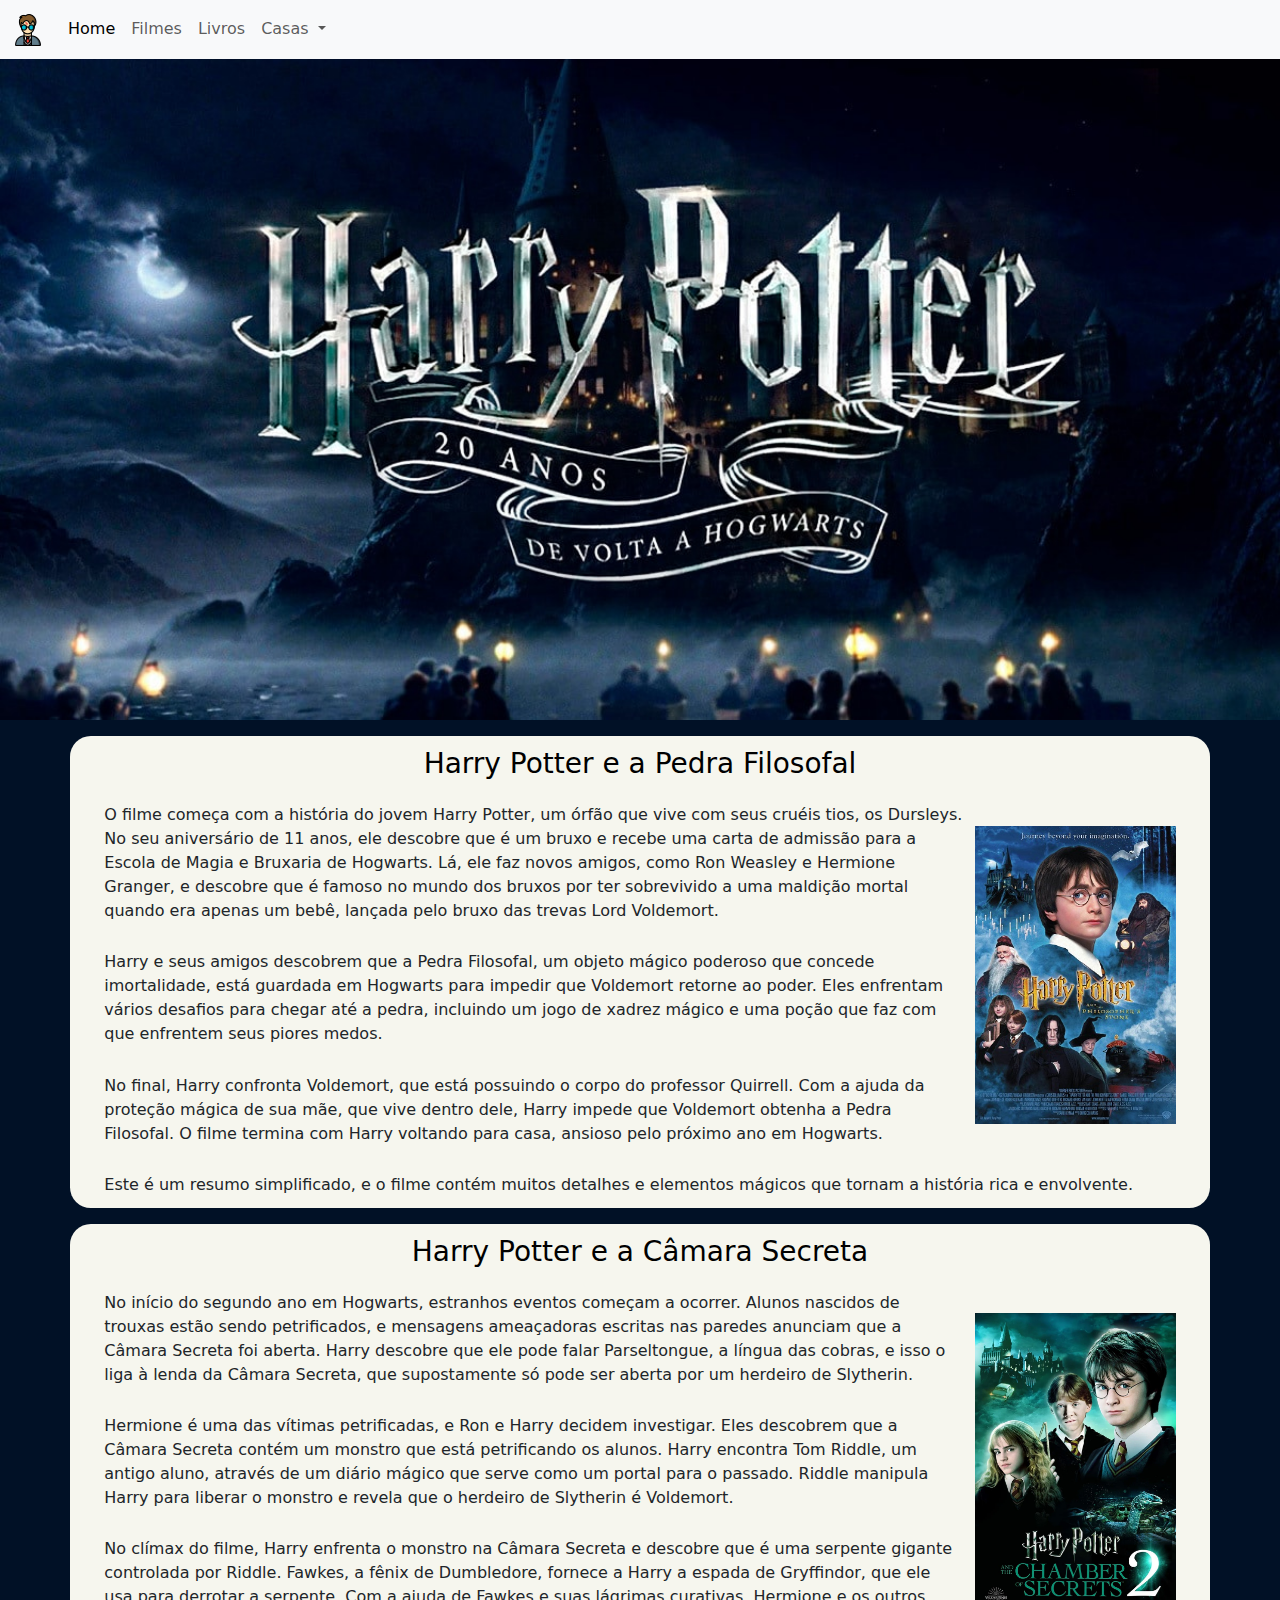
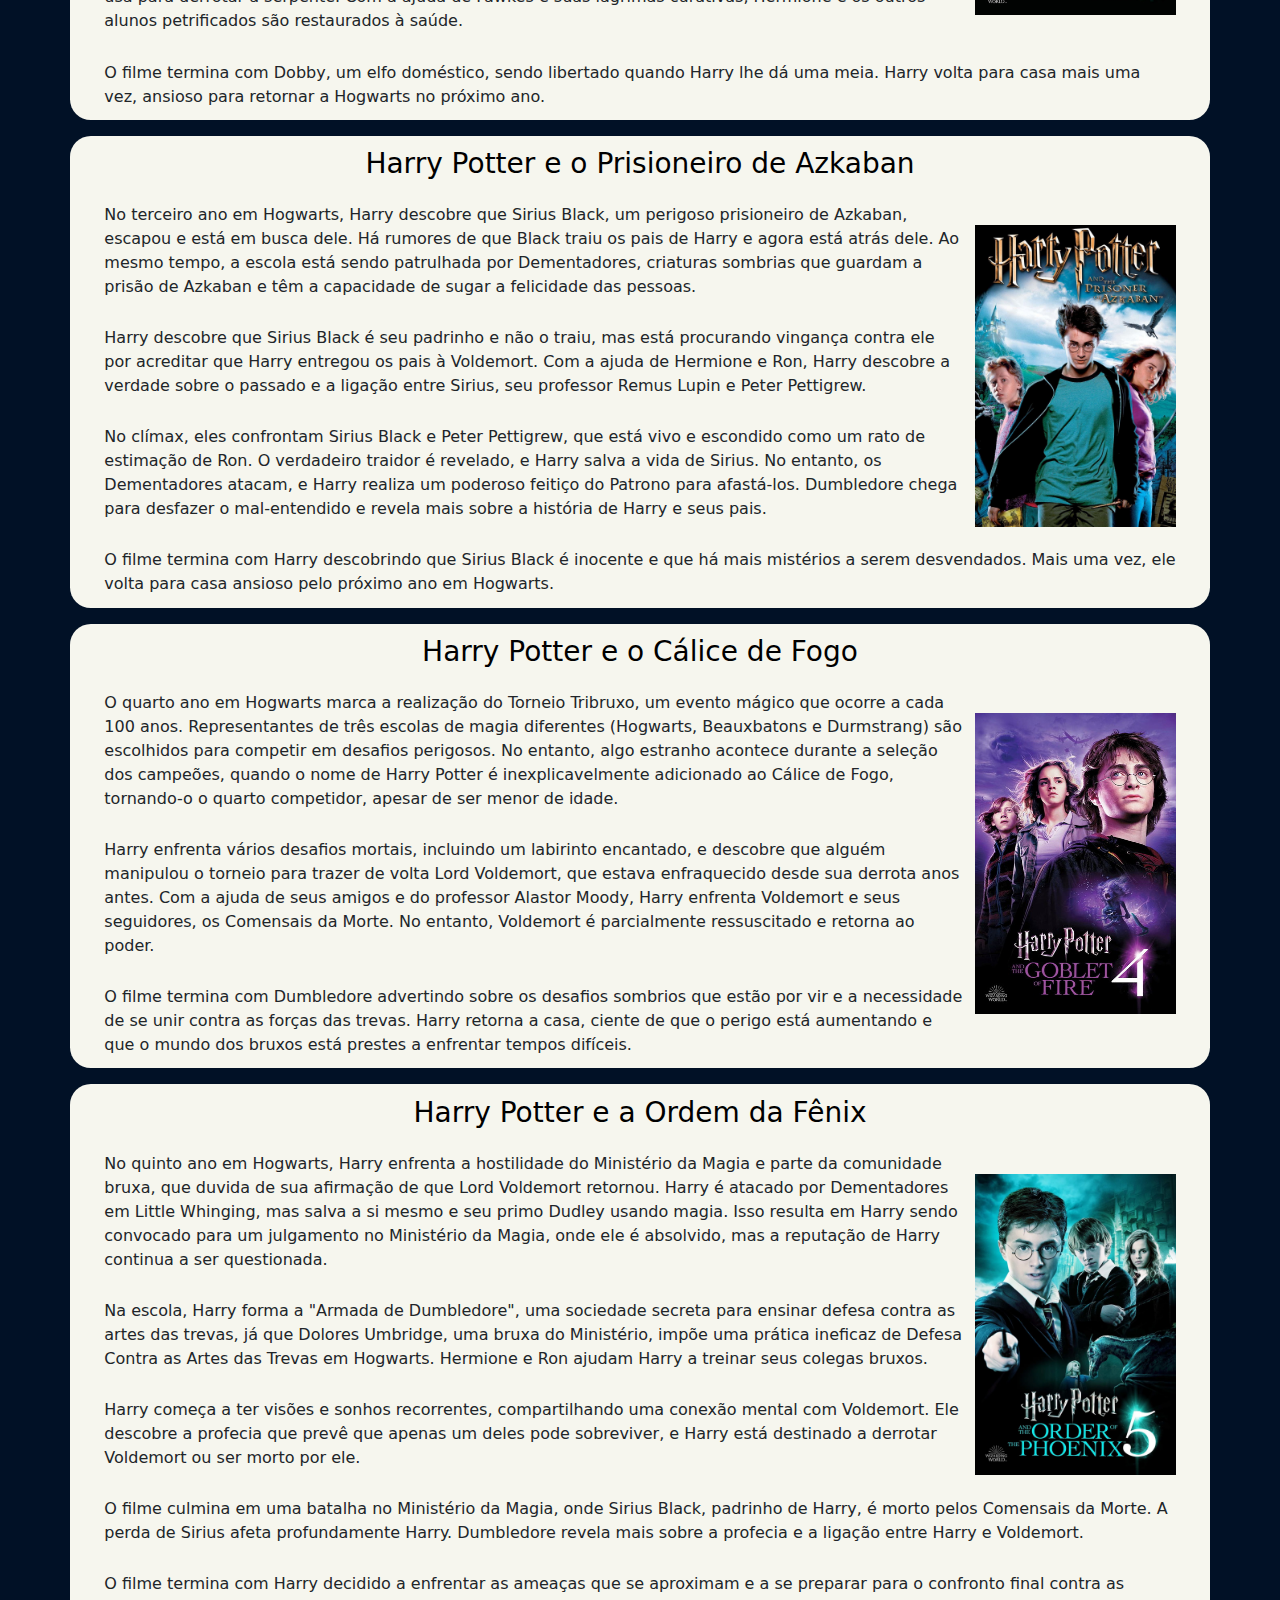
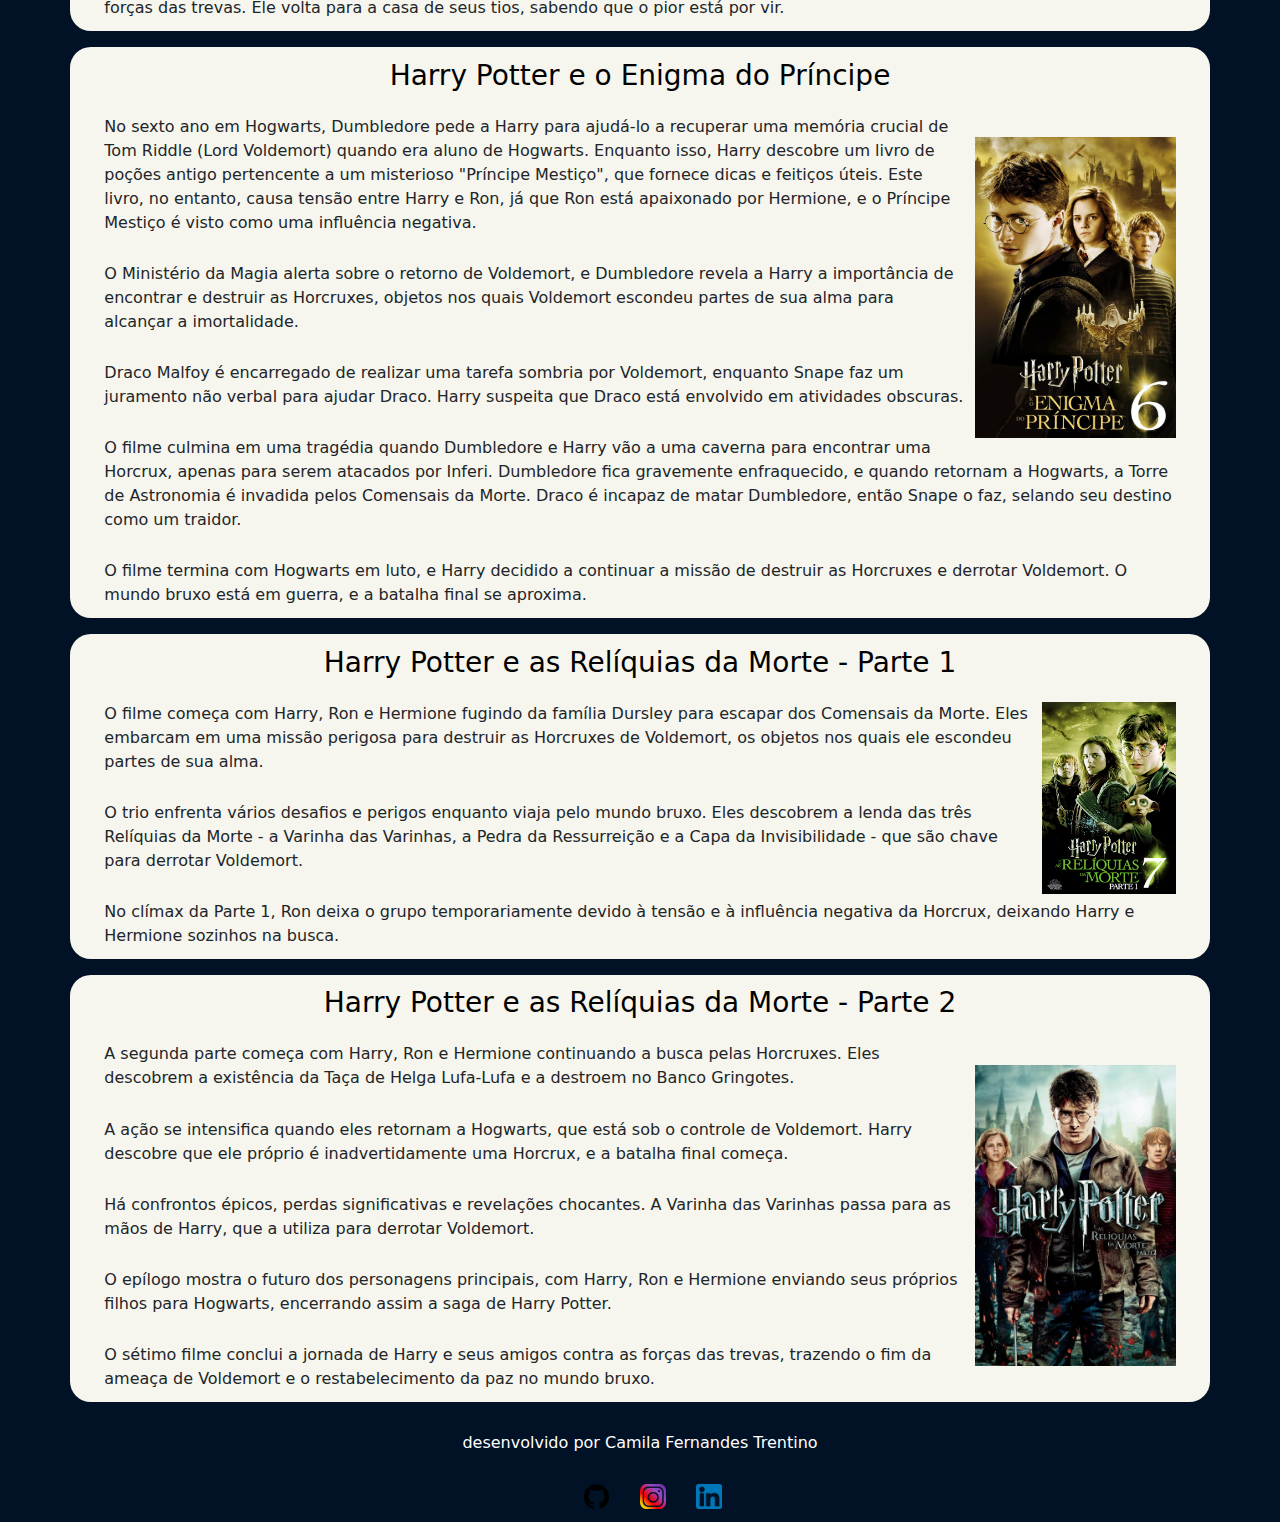
<file: index.html>
<!doctype html>
<html lang="pt-br">
  <head>
    <meta charset="utf-8">
    <meta name="viewport" content="width=device-width, initial-scale=1">
    <link rel="stylesheet" href="css\bootstrap.css">
    <link rel="stylesheet" href="css\bootstrap-grid.css">
    <link rel="stylesheet" href="css\estilo.css">
    <link rel="shortcut icon" href="img/harry-potter (3).png" type="image/x-icon">
    <title>Harry Potter</title>
    
  </head>
  <body>
    <header class="menu">
        <nav class="navbar navbar-expand-lg bg-body-tertiary">
            <div class="container-fluid">
              <a class="navbar-brand" href="#"><img src="img/harry-potter (3).png" alt=""></a>
              <button class="navbar-toggler" type="button" data-bs-toggle="collapse" data-bs-target="#navbarSupportedContent" aria-controls="navbarSupportedContent" aria-expanded="false" aria-label="Toggle navigation">
                <span class="navbar-toggler-icon"></span>
              </button>
              <div class="collapse navbar-collapse" id="navbarSupportedContent">
                <ul class="navbar-nav me-auto mb-2 mb-lg-0">
                  <li class="nav-item">
                    <a class="nav-link active" aria-current="page" href="index.html">Home</a>
                  </li>
                  <li class="nav-item">
                    <a class="nav-link" href="index.html#filmes">Filmes</a>
                  </li>
                  <li class="nav-item">
                    <a class="nav-link" href="livros.html#livros">Livros</a>
                  </li>
                  <li class="nav-item dropdown">
                    <a class="nav-link dropdown-toggle" href="#" role="button" data-bs-toggle="dropdown" aria-expanded="false">
                      Casas
                    </a>
                    <ul class="dropdown-menu">
        
                          <li><a class="dropdown-item" href="grifinória.html">Grifinória</a></li>
                          <li><a class="dropdown-item" href="sonserina.html"> Sonserina</a></li>
                          <li><a class="dropdown-item" href="lufalufa.html">Lufa-Lufa</a></li>
                          <li><a class="dropdown-item" href="corvinal.html">Corvinal</a></li>
          
                    </ul>
                  </li>
                
                </ul>
                
              </div>
            </div>
        </nav>
    </header>
    <figure>
        <img class="banner" src="img/banner.jpg" alt="">
    </figure>

    <main class="container" id="filmes">
      <section>
        <h3>Harry Potter e a Pedra Filosofal</h3>

        <img class="poster" src="img/hp1.jpg" alt="">
        <p class="hpe">O filme começa com a história do jovem Harry Potter, um órfão que vive com seus cruéis tios, os Dursleys. No seu aniversário de 11 anos, ele descobre que é um bruxo e recebe uma carta de admissão para a Escola de Magia e Bruxaria de Hogwarts. Lá, ele faz novos amigos, como Ron Weasley e Hermione Granger, e descobre que é famoso no mundo dos bruxos por ter sobrevivido a uma maldição mortal quando era apenas um bebê, lançada pelo bruxo das trevas Lord Voldemort.</p>

        <p class="hpe">Harry e seus amigos descobrem que a Pedra Filosofal, um objeto mágico poderoso que concede imortalidade, está guardada em Hogwarts para impedir que Voldemort retorne ao poder. Eles enfrentam vários desafios para chegar até a pedra, incluindo um jogo de xadrez mágico e uma poção que faz com que enfrentem seus piores medos.</p>
        
        <p class="hpe">No final, Harry confronta Voldemort, que está possuindo o corpo do professor Quirrell. Com a ajuda da proteção mágica de sua mãe, que vive dentro dele, Harry impede que Voldemort obtenha a Pedra Filosofal. O filme termina com Harry voltando para casa, ansioso pelo próximo ano em Hogwarts.</p>
        
        <p>Este é um resumo simplificado, e o filme contém muitos detalhes e elementos mágicos que tornam a história rica e envolvente.</p>

      </section>
    </main>
    <main class="container">
      <section>
        <h3>Harry Potter e a Câmara Secreta</h3>

        <img class="poster" src="img/hp2.webp" alt="">
        <p class="hpe">No início do segundo ano em Hogwarts, estranhos eventos começam a ocorrer. Alunos nascidos de trouxas estão sendo petrificados, e mensagens ameaçadoras escritas nas paredes anunciam que a Câmara Secreta foi aberta. Harry descobre que ele pode falar Parseltongue, a língua das cobras, e isso o liga à lenda da Câmara Secreta, que supostamente só pode ser aberta por um herdeiro de Slytherin.</p>

        <p class="hpe">Hermione é uma das vítimas petrificadas, e Ron e Harry decidem investigar. Eles descobrem que a Câmara Secreta contém um monstro que está petrificando os alunos. Harry encontra Tom Riddle, um antigo aluno, através de um diário mágico que serve como um portal para o passado. Riddle manipula Harry para liberar o monstro e revela que o herdeiro de Slytherin é Voldemort.</p>
          
        <p class="hpe"> No clímax do filme, Harry enfrenta o monstro na Câmara Secreta e descobre que é uma serpente gigante controlada por Riddle. Fawkes, a fênix de Dumbledore, fornece a Harry a espada de Gryffindor, que ele usa para derrotar a serpente. Com a ajuda de Fawkes e suas lágrimas curativas, Hermione e os outros alunos petrificados são restaurados à saúde.</p>
          
        <p class="hpe"> O filme termina com Dobby, um elfo doméstico, sendo libertado quando Harry lhe dá uma meia. Harry volta para casa mais uma vez, ansioso para retornar a Hogwarts no próximo ano.</p>


      </section>
    </main>
    <main class="container">
      <section>
        <h3>Harry Potter e o Prisioneiro de Azkaban</h3>

        <img class="poster" src="img/hp3.jpg" alt="">
        <p class="hpe">No terceiro ano em Hogwarts, Harry descobre que Sirius Black, um perigoso prisioneiro de Azkaban, escapou e está em busca dele. Há rumores de que Black traiu os pais de Harry e agora está atrás dele. Ao mesmo tempo, a escola está sendo patrulhada por Dementadores, criaturas sombrias que guardam a prisão de Azkaban e têm a capacidade de sugar a felicidade das pessoas.</p>

        <p class="hpe">Harry descobre que Sirius Black é seu padrinho e não o traiu, mas está procurando vingança contra ele por acreditar que Harry entregou os pais à Voldemort. Com a ajuda de Hermione e Ron, Harry descobre a verdade sobre o passado e a ligação entre Sirius, seu professor Remus Lupin e Peter Pettigrew.</p>
          
        <p class="hpe">No clímax, eles confrontam Sirius Black e Peter Pettigrew, que está vivo e escondido como um rato de estimação de Ron. O verdadeiro traidor é revelado, e Harry salva a vida de Sirius. No entanto, os Dementadores atacam, e Harry realiza um poderoso feitiço do Patrono para afastá-los. Dumbledore chega para desfazer o mal-entendido e revela mais sobre a história de Harry e seus pais.</p>
          
        <p> O filme termina com Harry descobrindo que Sirius Black é inocente e que há mais mistérios a serem desvendados. Mais uma vez, ele volta para casa ansioso pelo próximo ano em Hogwarts.</p>


      </section>
    </main>
    <main class="container">
      <section>
        <h3>Harry Potter e o Cálice de Fogo</h3>

        <img class="poster" src="img/hp4.jpg" alt="">
        <p class="hpe">O quarto ano em Hogwarts marca a realização do Torneio Tribruxo, um evento mágico que ocorre a cada 100 anos. Representantes de três escolas de magia diferentes (Hogwarts, Beauxbatons e Durmstrang) são escolhidos para competir em desafios perigosos. No entanto, algo estranho acontece durante a seleção dos campeões, quando o nome de Harry Potter é inexplicavelmente adicionado ao Cálice de Fogo, tornando-o o quarto competidor, apesar de ser menor de idade.</p>

        <p class="hpe">Harry enfrenta vários desafios mortais, incluindo um labirinto encantado, e descobre que alguém manipulou o torneio para trazer de volta Lord Voldemort, que estava enfraquecido desde sua derrota anos antes. Com a ajuda de seus amigos e do professor Alastor Moody, Harry enfrenta Voldemort e seus seguidores, os Comensais da Morte. No entanto, Voldemort é parcialmente ressuscitado e retorna ao poder.</p>
          
        <p>O filme termina com Dumbledore advertindo sobre os desafios sombrios que estão por vir e a necessidade de se unir contra as forças das trevas. Harry retorna a casa, ciente de que o perigo está aumentando e que o mundo dos bruxos está prestes a enfrentar tempos difíceis.</p>

      </section>
    </main>
    <main class="container">
      <section>
        <h3>Harry Potter e a Ordem da Fênix</h3>

        <img class="poster" src="img/hp5.webp" alt="">
        <p class="hpe">No quinto ano em Hogwarts, Harry enfrenta a hostilidade do Ministério da Magia e parte da comunidade bruxa, que duvida de sua afirmação de que Lord Voldemort retornou. Harry é atacado por Dementadores em Little Whinging, mas salva a si mesmo e seu primo Dudley usando magia. Isso resulta em Harry sendo convocado para um julgamento no Ministério da Magia, onde ele é absolvido, mas a reputação de Harry continua a ser questionada.</p>

        <p class="hpe">Na escola, Harry forma a "Armada de Dumbledore", uma sociedade secreta para ensinar defesa contra as artes das trevas, já que Dolores Umbridge, uma bruxa do Ministério, impõe uma prática ineficaz de Defesa Contra as Artes das Trevas em Hogwarts. Hermione e Ron ajudam Harry a treinar seus colegas bruxos.</p>
          
        <p class="hpe">Harry começa a ter visões e sonhos recorrentes, compartilhando uma conexão mental com Voldemort. Ele descobre a profecia que prevê que apenas um deles pode sobreviver, e Harry está destinado a derrotar Voldemort ou ser morto por ele.</p>
          
        <p class="hpe">O filme culmina em uma batalha no Ministério da Magia, onde Sirius Black, padrinho de Harry, é morto pelos Comensais da Morte. A perda de Sirius afeta profundamente Harry. Dumbledore revela mais sobre a profecia e a ligação entre Harry e Voldemort.</p>
          
        <p>O filme termina com Harry decidido a enfrentar as ameaças que se aproximam e a se preparar para o confronto final contra as forças das trevas. Ele volta para a casa de seus tios, sabendo que o pior está por vir.</p>

      </section>
    </main>
    <main class="container">
      <section>
        <h3>Harry Potter e o Enigma do Príncipe</h3>

        <img class="poster" src="img/hp6.webp" alt="">
        <p class="hpe">No sexto ano em Hogwarts, Dumbledore pede a Harry para ajudá-lo a recuperar uma memória crucial de Tom Riddle (Lord Voldemort) quando era aluno de Hogwarts. Enquanto isso, Harry descobre um livro de poções antigo pertencente a um misterioso "Príncipe Mestiço", que fornece dicas e feitiços úteis. Este livro, no entanto, causa tensão entre Harry e Ron, já que Ron está apaixonado por Hermione, e o Príncipe Mestiço é visto como uma influência negativa.</p>

        <p class="hpe">O Ministério da Magia alerta sobre o retorno de Voldemort, e Dumbledore revela a Harry a importância de encontrar e destruir as Horcruxes, objetos nos quais Voldemort escondeu partes de sua alma para alcançar a imortalidade.</p>
          
        <p class="hpe">Draco Malfoy é encarregado de realizar uma tarefa sombria por Voldemort, enquanto Snape faz um juramento não verbal para ajudar Draco. Harry suspeita que Draco está envolvido em atividades obscuras.</p>
          
        <p class="hpe">O filme culmina em uma tragédia quando Dumbledore e Harry vão a uma caverna para encontrar uma Horcrux, apenas para serem atacados por Inferi. Dumbledore fica gravemente enfraquecido, e quando retornam a Hogwarts, a Torre de Astronomia é invadida pelos Comensais da Morte. Draco é incapaz de matar Dumbledore, então Snape o faz, selando seu destino como um traidor.</p>
          
        <p>O filme termina com Hogwarts em luto, e Harry decidido a continuar a missão de destruir as Horcruxes e derrotar Voldemort. O mundo bruxo está em guerra, e a batalha final se aproxima.</p>

      </section>
    </main>
    <main class="container">
      <section>
        <h3>Harry Potter e as Relíquias da Morte - Parte 1</h3>

        <img class="posteri" src="img/hp7.webp" alt="">
        <p class="hpe">O filme começa com Harry, Ron e Hermione fugindo da família Dursley para escapar dos Comensais da Morte. Eles embarcam em uma missão perigosa para destruir as Horcruxes de Voldemort, os objetos nos quais ele escondeu partes de sua alma.</p>

        <p class="hpe">O trio enfrenta vários desafios e perigos enquanto viaja pelo mundo bruxo. Eles descobrem a lenda das três Relíquias da Morte - a Varinha das Varinhas, a Pedra da Ressurreição e a Capa da Invisibilidade - que são chave para derrotar Voldemort.</p>
          
        <p >No clímax da Parte 1, Ron deixa o grupo temporariamente devido à tensão e à influência negativa da Horcrux, deixando Harry e Hermione sozinhos na busca.</p>
      </section>
    </main>
    <main class="container">
      <section>

        <h3>Harry Potter e as Relíquias da Morte - Parte 2</h3>

        <img class="poster" src="img/hp72.webp" alt="">
        <p class="hpe">A segunda parte começa com Harry, Ron e Hermione continuando a busca pelas Horcruxes. Eles descobrem a existência da Taça de Helga Lufa-Lufa e a destroem no Banco Gringotes.</p>

        <p class="hpe">A ação se intensifica quando eles retornam a Hogwarts, que está sob o controle de Voldemort. Harry descobre que ele próprio é inadvertidamente uma Horcrux, e a batalha final começa.</p>
          
        <p class="hpe">Há confrontos épicos, perdas significativas e revelações chocantes. A Varinha das Varinhas passa para as mãos de Harry, que a utiliza para derrotar Voldemort.</p>
          
        <p class="hpe">O epílogo mostra o futuro dos personagens principais, com Harry, Ron e Hermione enviando seus próprios filhos para Hogwarts, encerrando assim a saga de Harry Potter.</p>
          
        <p class="hpe">O sétimo filme conclui a jornada de Harry e seus amigos contra as forças das trevas, trazendo o fim da ameaça de Voldemort e o restabelecimento da paz no mundo bruxo.</p>

      </section>
    </main>
      

    
    <footer>
      <p >desenvolvido por Camila Fernandes Trentino </p>
      <a href="https://github.com/Camilatrentino"><img class="social" src="img/github.png" alt=""></a>
      <a href="https://instagram.com/camis_trentino?igshid=ZGUzMzM3NWJiOQ=="><img class="social" src="img/instagram.png" alt=""></a>
      <a href="https://www.linkedin.com/public-profile/settings?lipi=urn%3Ali%3Apage%3Ad_flagship3_profile_self_edit_contact-info%3BYAdZNgR2TB2JRo6RxK3hpg%3D%3D"><img class="social" src="img/linkedin.png" alt=""></a>
    </footer>


    
    <!-- <script src="js\bootstrap.js"></script> -->
    <script src="js\bootstrap.bundle.js"></script>
  </body>
</html
</file>
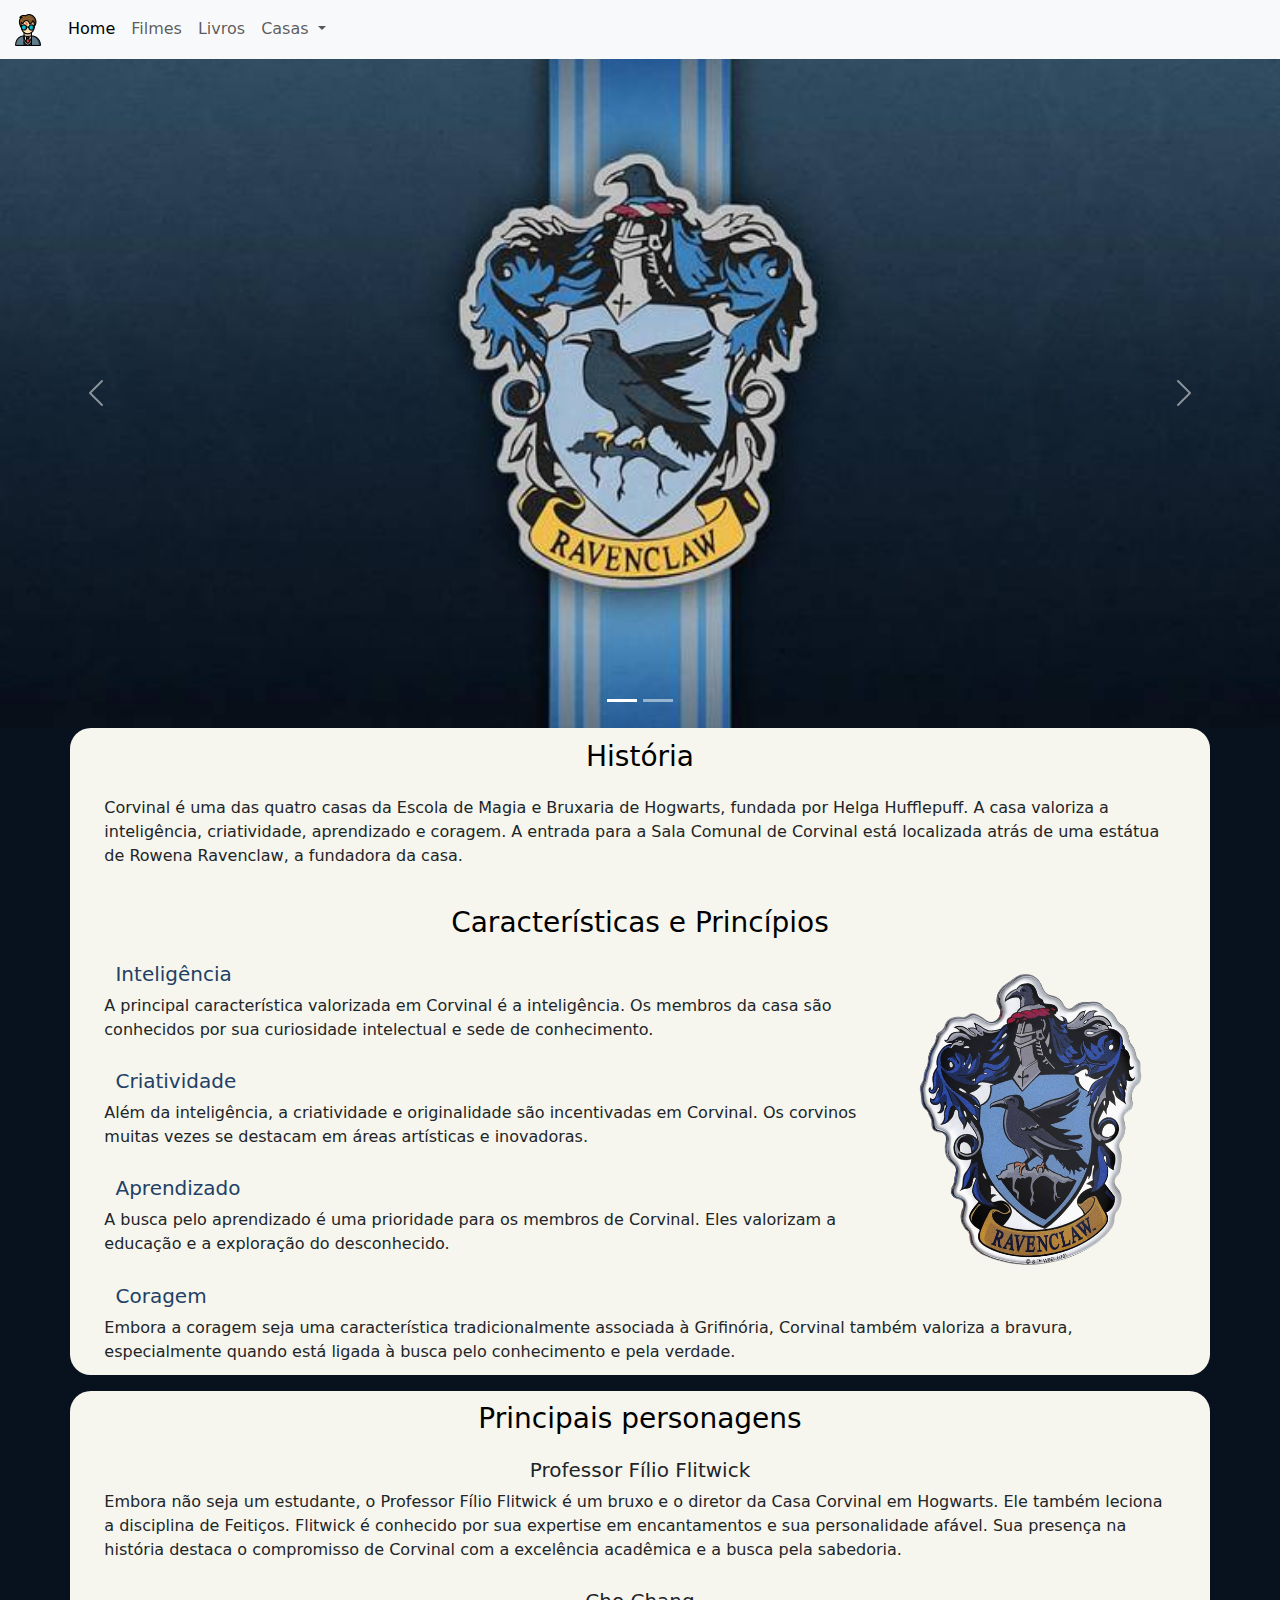
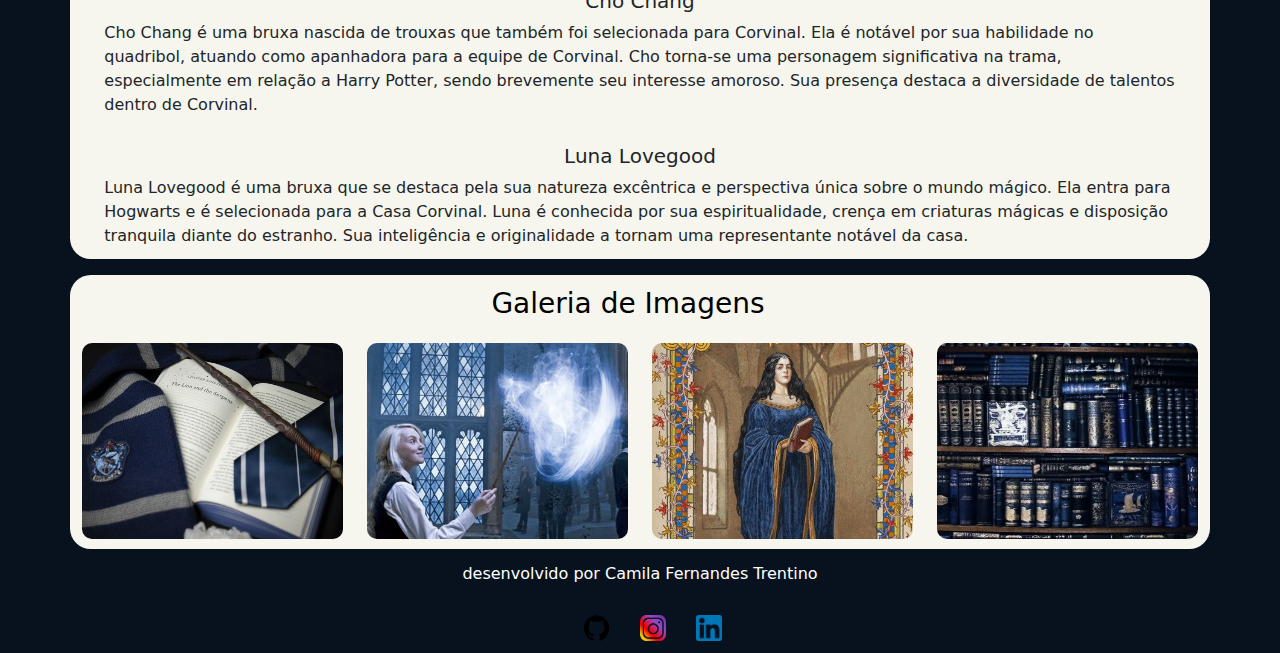
<file: corvinal.html>
<!doctype html>
<html lang="pt-br">
  <head>
    <meta charset="utf-8">
    <meta name="viewport" content="width=device-width, initial-scale=1">
    <link rel="stylesheet" href="css\bootstrap.css">
    <link rel="stylesheet" href="css\bootstrap-grid.css">
    <link rel="stylesheet" href="css\estilo.css">
    <link rel="shortcut icon" href="img/harry-potter (3).png" type="image/x-icon">
    <title>Harry Potter</title>
    
  </head>
  <body class="bodi">
    <header>
        <nav class="navbar navbar-expand-lg bg-body-tertiary">
        
            <div class="container-fluid">
              <a class="navbar-brand" href="#"><img src="img/harry-potter (3).png" alt=""></a>
              <button class="navbar-toggler" type="button" data-bs-toggle="collapse" data-bs-target="#navbarSupportedContent" aria-controls="navbarSupportedContent" aria-expanded="false" aria-label="Toggle navigation">
                <span class="navbar-toggler-icon"></span>
              </button>
              <div class="collapse navbar-collapse" id="navbarSupportedContent">
                <ul class="navbar-nav me-auto mb-2 mb-lg-0">
                  <li class="nav-item">
                    <a class="nav-link active" aria-current="page" href="index.html">Home</a>
                  </li>
                  <li class="nav-item">
                    <a class="nav-link" href="index.html#filmes">Filmes</a>
                  </li>
                  <li class="nav-item">
                    <a class="nav-link" href="livros.html#livros">Livros</a>
                  </li>
                  <li class="nav-item dropdown">
                    <a class="nav-link dropdown-toggle" href="#" role="button" data-bs-toggle="dropdown" aria-expanded="false">
                      Casas
                    </a>
                    <ul class="dropdown-menu">
        
                          <li><a class="dropdown-item" href="grifinória.html">Grifinória</a></li>
                          <li><a class="dropdown-item" href="sonserina.html"> Sonserina</a></li>
                          <li><a class="dropdown-item" href="lufalufa.html">Lufa-Lufa</a></li>
                          <li><a class="dropdown-item" href="corvinal.html">Corvinal</a></li>
          
                    </ul>
                  </li>
                </ul> 
                
              </div>
            </div>
        </nav>
    </header>
    <div class="amem">
        <div id="carouselExampleCaptions" class="carousel slide">
          <div class="carousel-indicators">
            <button type="button" data-bs-target="#carouselExampleCaptions" data-bs-slide-to="0" class="active" aria-current="true" aria-label="Slide 1"></button>
            <button type="button" data-bs-target="#carouselExampleCaptions" data-bs-slide-to="1" aria-label="Slide 2"></button>
           
        
    
          </div>
          <div class="carousel-inner" id="galeria">
            <div class="carousel-item active">
              <img class="hp" src="img/corv2.36-fotor-2023110921327.png" class="d-block w-100" alt="...">
            </div>
            <div class="carousel-item">
              <img class="hp" src="img/Cho-chang-and-ravenclaw-students-1050x0-c-default-fotor-20231109214015.png" class="d-block w-100" alt="...">
            </div>
            
          </div>
          <button class="carousel-control-prev" type="button" data-bs-target="#carouselExampleCaptions" data-bs-slide="prev">
            <span class="carousel-control-prev-icon" aria-hidden="true"></span>
            <span class="visually-hidden">Previous</span>
          </button>
          <button class="carousel-control-next" type="button" data-bs-target="#carouselExampleCaptions" data-bs-slide="next">
            <span class="carousel-control-next-icon" aria-hidden="true"></span>
            <span class="visually-hidden">Next</span>
          </button>
        </div>
      </div>


      <main class="container">
        <section>
          <h3>História</h3>
          
  
          <p>Corvinal é uma das quatro casas da Escola de Magia e Bruxaria de Hogwarts, fundada por Helga Hufflepuff. A casa valoriza a inteligência, criatividade, aprendizado e coragem. A entrada para a Sala Comunal de Corvinal está localizada atrás de uma estátua de Rowena Ravenclaw, a fundadora da casa.</p>
  
          <h3>Características e Princípios</h3>
          <img  class="ri" src="img/71ExH6WUAaL._AC_UF894_1000_QL80_-removebg-preview.png" alt="">
          <h5 class="cv">Inteligência</h5>
          <p>A principal característica valorizada em Corvinal é a inteligência. Os membros da casa são conhecidos por sua curiosidade intelectual e sede de conhecimento.</p>
       
          <h5 class="cv">Criatividade</h5>
          <p>Além da inteligência, a criatividade e originalidade são incentivadas em Corvinal. Os corvinos muitas vezes se destacam em áreas artísticas e inovadoras.</p>
            

          <h5 class="cv"> Aprendizado</h5>
          <p>A busca pelo aprendizado é uma prioridade para os membros de Corvinal. Eles valorizam a educação e a exploração do desconhecido.</p>
    

          <h5 class="cv"> Coragem</h5>
          <p> Embora a coragem seja uma característica tradicionalmente associada à Grifinória, Corvinal também valoriza a bravura, especialmente quando está ligada à busca pelo conhecimento e pela verdade.</p>
        </section>
      </main>

      <main class="container">
        <section>
          <h3>Principais personagens</h3>
        
          <h5 class="pp">Professor Fílio Flitwick</h5>
          <p>Embora não seja um estudante, o Professor Fílio Flitwick é um bruxo e o diretor da Casa Corvinal em Hogwarts. Ele também leciona a disciplina de Feitiços. Flitwick é conhecido por sua expertise em encantamentos e sua personalidade afável. Sua presença na história destaca o compromisso de Corvinal com a excelência acadêmica e a busca pela sabedoria.</p>

          <h5 class="pp">Cho Chang </h5>
          <p>Cho Chang é uma bruxa nascida de trouxas que também foi selecionada para Corvinal. Ela é notável por sua habilidade no quadribol, atuando como apanhadora para a equipe de Corvinal. Cho torna-se uma personagem significativa na trama, especialmente em relação a Harry Potter, sendo brevemente seu interesse amoroso. Sua presença destaca a diversidade de talentos dentro de Corvinal.</p>

          <h5 class="pp">Luna Lovegood</h5>
          <p>Luna Lovegood é uma bruxa que se destaca pela sua natureza excêntrica e perspectiva única sobre o mundo mágico. Ela entra para Hogwarts e é selecionada para a Casa Corvinal. Luna é conhecida por sua espiritualidade, crença em criaturas mágicas e disposição tranquila diante do estranho. Sua inteligência e originalidade a tornam uma representante notável da casa.</p>


          
        </section>
      </main>
      <main class="container">
        <section class="shadownova">
         <div class="row col-md-12 text-center">
           <h3>Galeria de Imagens</h3>
         </div>
         <div class="row">
           <div class="col-md-3 espacocol3"><img class="imggaleria" src="img/corvinal7a9eaff1ac51e404004fc8-fotor-20231109225337.png" alt=""></div>
           <div class="col-md-3 espacocol3"><img class="imggaleria" src="img/corvinal28132d45142c359006-fotor-20231109225511.png" alt=""></div>
           <div class="col-md-3 espacocol3"><img class="imggaleria" src="img/corvinak3f52cf731950a5338d3eaed-fotor-20231109225652.png" alt=""></div>
           <div class="col-md-3 espacocol3"><img class="imggaleria" src="img/corv789fa802e243e225-fotor-20231109225432.png" alt=""></div>
         </div>
        </section>
       </main>
      
       
       <footer>
        <p >desenvolvido por Camila Fernandes Trentino </p>
        <a href="https://github.com/Camilatrentino"><img class="social" src="img/github.png" alt=""></a>
        <a href="https://instagram.com/camis_trentino?igshid=ZGUzMzM3NWJiOQ=="><img class="social" src="img/instagram.png" alt=""></a>
        <a href="https://www.linkedin.com/public-profile/settings?lipi=urn%3Ali%3Apage%3Ad_flagship3_profile_self_edit_contact-info%3BYAdZNgR2TB2JRo6RxK3hpg%3D%3D"><img class="social" src="img/linkedin.png" alt=""></a>
      </footer>
  
    




     <!-- <script src="js\bootstrap.js"></script> -->
     <script src="js\bootstrap.bundle.js"></script>
    </body>
  </html
</file>
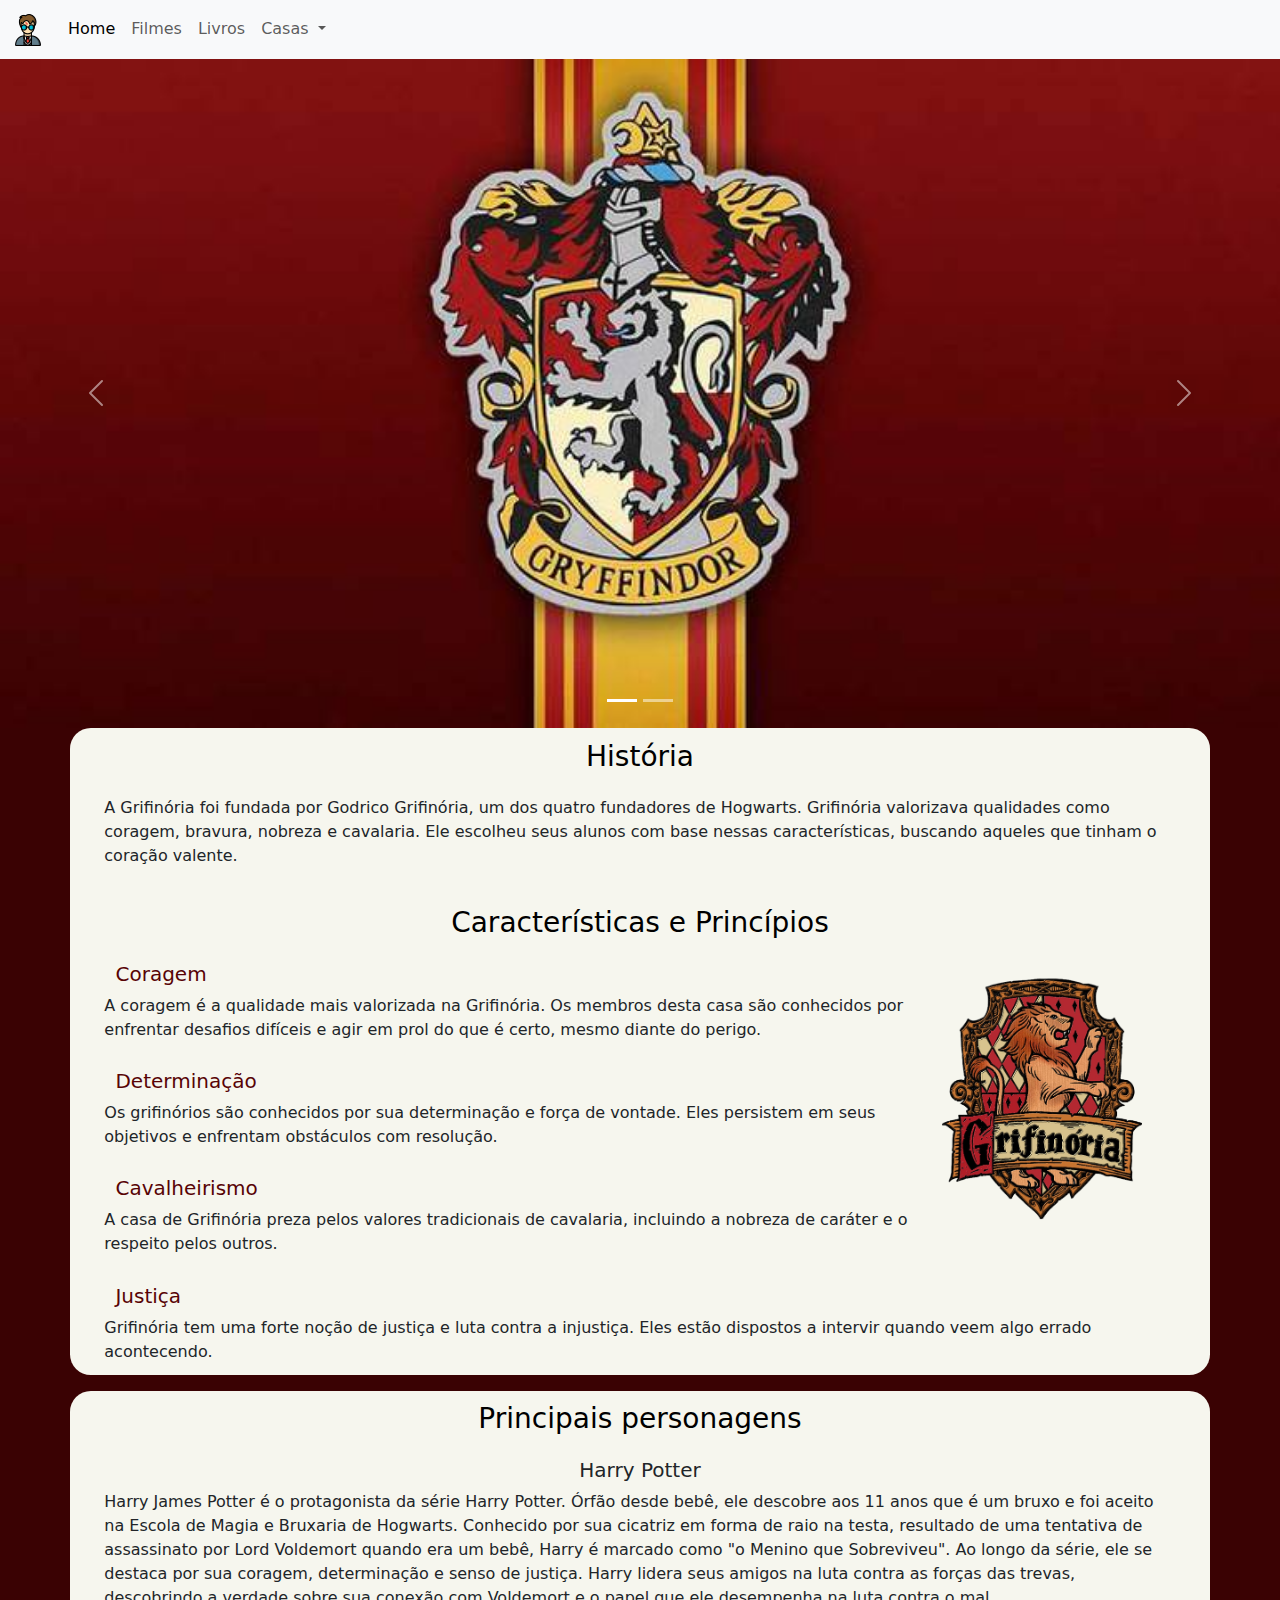
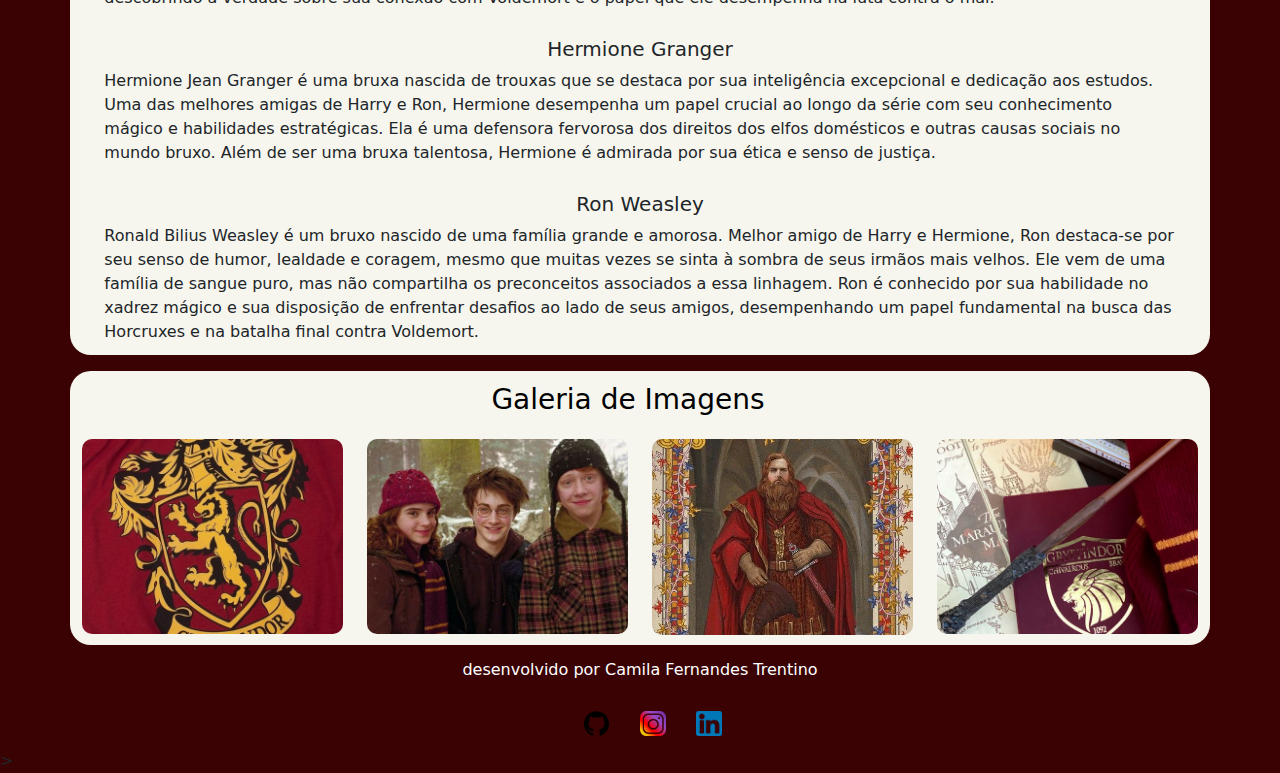
<file: grifinória.html>
<!doctype html>
<html lang="pt-br">
  <head>
    <meta charset="utf-8">
    <meta name="viewport" content="width=device-width, initial-scale=1">
    <link rel="stylesheet" href="css\bootstrap.css">
    <link rel="stylesheet" href="css\bootstrap-grid.css">
    <link rel="stylesheet" href="css\estilo.css">
    <link rel="shortcut icon" href="img/harry-potter (3).png" type="image/x-icon">
    <title>Harry Potter</title>
    
  </head>
  <body class="bo">
    <header>
        <nav class="navbar navbar-expand-lg bg-body-tertiary">
            <div class="container-fluid">
              <a class="navbar-brand" href="#"><img src="img/harry-potter (3).png" alt=""></a>
              <button class="navbar-toggler" type="button" data-bs-toggle="collapse" data-bs-target="#navbarSupportedContent" aria-controls="navbarSupportedContent" aria-expanded="false" aria-label="Toggle navigation">
                <span class="navbar-toggler-icon"></span>
              </button>
              <div class="collapse navbar-collapse" id="navbarSupportedContent">
                <ul class="navbar-nav me-auto mb-2 mb-lg-0">
                  <li class="nav-item">
                    <a class="nav-link active" aria-current="page" href="index.html">Home</a>
                  </li>
                  <li class="nav-item">
                    <a class="nav-link" href="index.html#filmes">Filmes</a>
                  </li>
                  <li class="nav-item">
                    <a class="nav-link" href="livros.html#livros">Livros</a>
                  </li>
                  <li class="nav-item dropdown">
                    <a class="nav-link dropdown-toggle" href="#" role="button" data-bs-toggle="dropdown" aria-expanded="false">
                      Casas
                    </a>
                    <ul class="dropdown-menu">
        
                          <li><a class="dropdown-item" href="grifinória.html">Grifinória</a></li>
                          <li><a class="dropdown-item" href="sonserina.html"> Sonserina</a></li>
                          <li><a class="dropdown-item" href="lufalufa.html">Lufa-Lufa</a></li>
                          <li><a class="dropdown-item" href="corvinal.html">Corvinal</a></li>
          
                    </ul>
                  </li>
                </ul> 
                
              </div>
            </div>
        </nav>
    </header>
    <div class="amem">
        <div id="carouselExampleCaptions" class="carousel slide">
          <div class="carousel-indicators">
            <button type="button" data-bs-target="#carouselExampleCaptions" data-bs-slide-to="0" class="active" aria-current="true" aria-label="Slide 1"></button>
            <button type="button" data-bs-target="#carouselExampleCaptions" data-bs-slide-to="1" aria-label="Slide 2"></button>
           
        
    
          </div>
          <div class="carousel-inner" id="galeria">
            <div class="carousel-item active">
              <img class="hp" src="img/lohop.png" class="d-block w-100" alt="...">
            </div>
            <div class="carousel-item">
              <img class="hp" src="img/quadribol_grifinoria_capa_widelg-fotor-20231109194441.png" class="d-block w-100" alt="...">
            </div>
            
          </div>
          <button class="carousel-control-prev" type="button" data-bs-target="#carouselExampleCaptions" data-bs-slide="prev">
            <span class="carousel-control-prev-icon" aria-hidden="true"></span>
            <span class="visually-hidden">Previous</span>
          </button>
          <button class="carousel-control-next" type="button" data-bs-target="#carouselExampleCaptions" data-bs-slide="next">
            <span class="carousel-control-next-icon" aria-hidden="true"></span>
            <span class="visually-hidden">Next</span>
          </button>
        </div>
      </div>


      <main class="container">
        <section>
          <h3>História</h3>
          
  
          <p>A Grifinória foi fundada por Godrico Grifinória, um dos quatro fundadores de Hogwarts. Grifinória valorizava qualidades como coragem, bravura, nobreza e cavalaria. Ele escolheu seus alunos com base nessas características, buscando aqueles que tinham o coração valente.</p>
  
          <h3>Características e Princípios</h3>
          <img  class="re" src="img/grif-removebg-preview.png" alt="">
          <h5 class="gf">Coragem</h5>
          <p>A coragem é a qualidade mais valorizada na Grifinória. Os membros desta casa são conhecidos por enfrentar desafios difíceis e agir em prol do que é certo, mesmo diante do perigo.</p>

          <h5 class="gf">Determinação</h5>
          <p>Os grifinórios são conhecidos por sua determinação e força de vontade. Eles persistem em seus objetivos e enfrentam obstáculos com resolução.</p>

          <h5 class="gf">Cavalheirismo</h5>
          <p>A casa de Grifinória preza pelos valores tradicionais de cavalaria, incluindo a nobreza de caráter e o respeito pelos outros.</p>

          <h5 class="gf">Justiça</h5>
          <p> Grifinória tem uma forte noção de justiça e luta contra a injustiça. Eles estão dispostos a intervir quando veem algo errado acontecendo.</p>
        </section>
      </main>

      <main class="container">
        <section>
          <h3>Principais personagens</h3>
        
          <h5 class="pp">Harry Potter </h5>
          <p>Harry James Potter é o protagonista da série Harry Potter. Órfão desde bebê, ele descobre aos 11 anos que é um bruxo e foi aceito na Escola de Magia e Bruxaria de Hogwarts. Conhecido por sua cicatriz em forma de raio na testa, resultado de uma tentativa de assassinato por Lord Voldemort quando era um bebê, Harry é marcado como "o Menino que Sobreviveu". Ao longo da série, ele se destaca por sua coragem, determinação e senso de justiça. Harry lidera seus amigos na luta contra as forças das trevas, descobrindo a verdade sobre sua conexão com Voldemort e o papel que ele desempenha na luta contra o mal.</p>

          <h5 class="pp">Hermione Granger</h5>
          <p>Hermione Jean Granger é uma bruxa nascida de trouxas que se destaca por sua inteligência excepcional e dedicação aos estudos. Uma das melhores amigas de Harry e Ron, Hermione desempenha um papel crucial ao longo da série com seu conhecimento mágico e habilidades estratégicas. Ela é uma defensora fervorosa dos direitos dos elfos domésticos e outras causas sociais no mundo bruxo. Além de ser uma bruxa talentosa, Hermione é admirada por sua ética e senso de justiça.</p>

          <h5 class="pp">Ron Weasley </h5>
          <p>Ronald Bilius Weasley é um bruxo nascido de uma família grande e amorosa. Melhor amigo de Harry e Hermione, Ron destaca-se por seu senso de humor, lealdade e coragem, mesmo que muitas vezes se sinta à sombra de seus irmãos mais velhos. Ele vem de uma família de sangue puro, mas não compartilha os preconceitos associados a essa linhagem. Ron é conhecido por sua habilidade no xadrez mágico e sua disposição de enfrentar desafios ao lado de seus amigos, desempenhando um papel fundamental na busca das Horcruxes e na batalha final contra Voldemort.</p>


          
        </section>
      </main>
      <main class="container">
       <section class="shadownova">
        <div class="row col-md-12 text-center">
          <h3>Galeria de Imagens</h3>
        </div>
        <div class="row">
          <div class="col-md-3 espacocol3"><img class="imggaleria" src="img/2bc2ed4f8d5fe90546cac3a58966dc60-fotor-20231109223616.png" alt=""></div>
          <div class="col-md-3 espacocol3"><img class="imggaleria" src="img/galeria ggg.png" alt=""></div>
          <div class="col-md-3 espacocol3"><img class="imggaleria" src="img/galeria gggg.png" alt=""></div>
          <div class="col-md-3 espacocol3"><img class="imggaleria" src="img/galeria ggggg.png" alt=""></div>
        </div>
       </section>
      </main>


     
      <footer>
        <p >desenvolvido por Camila Fernandes Trentino </p>
        <a href="https://github.com/Camilatrentino"><img class="social" src="img/github.png" alt=""></a>
        <a href="https://instagram.com/camis_trentino?igshid=ZGUzMzM3NWJiOQ=="><img class="social" src="img/instagram.png" alt=""></a>
        <a href="https://www.linkedin.com/public-profile/settings?lipi=urn%3Ali%3Apage%3Ad_flagship3_profile_self_edit_contact-info%3BYAdZNgR2TB2JRo6RxK3hpg%3D%3D"><img class="social" src="img/linkedin.png" alt=""></a>
      </footer>>
  




     <!-- <script src="js\bootstrap.js"></script> -->
     <script src="js\bootstrap.bundle.js"></script>
    </body>
  </html
</file>
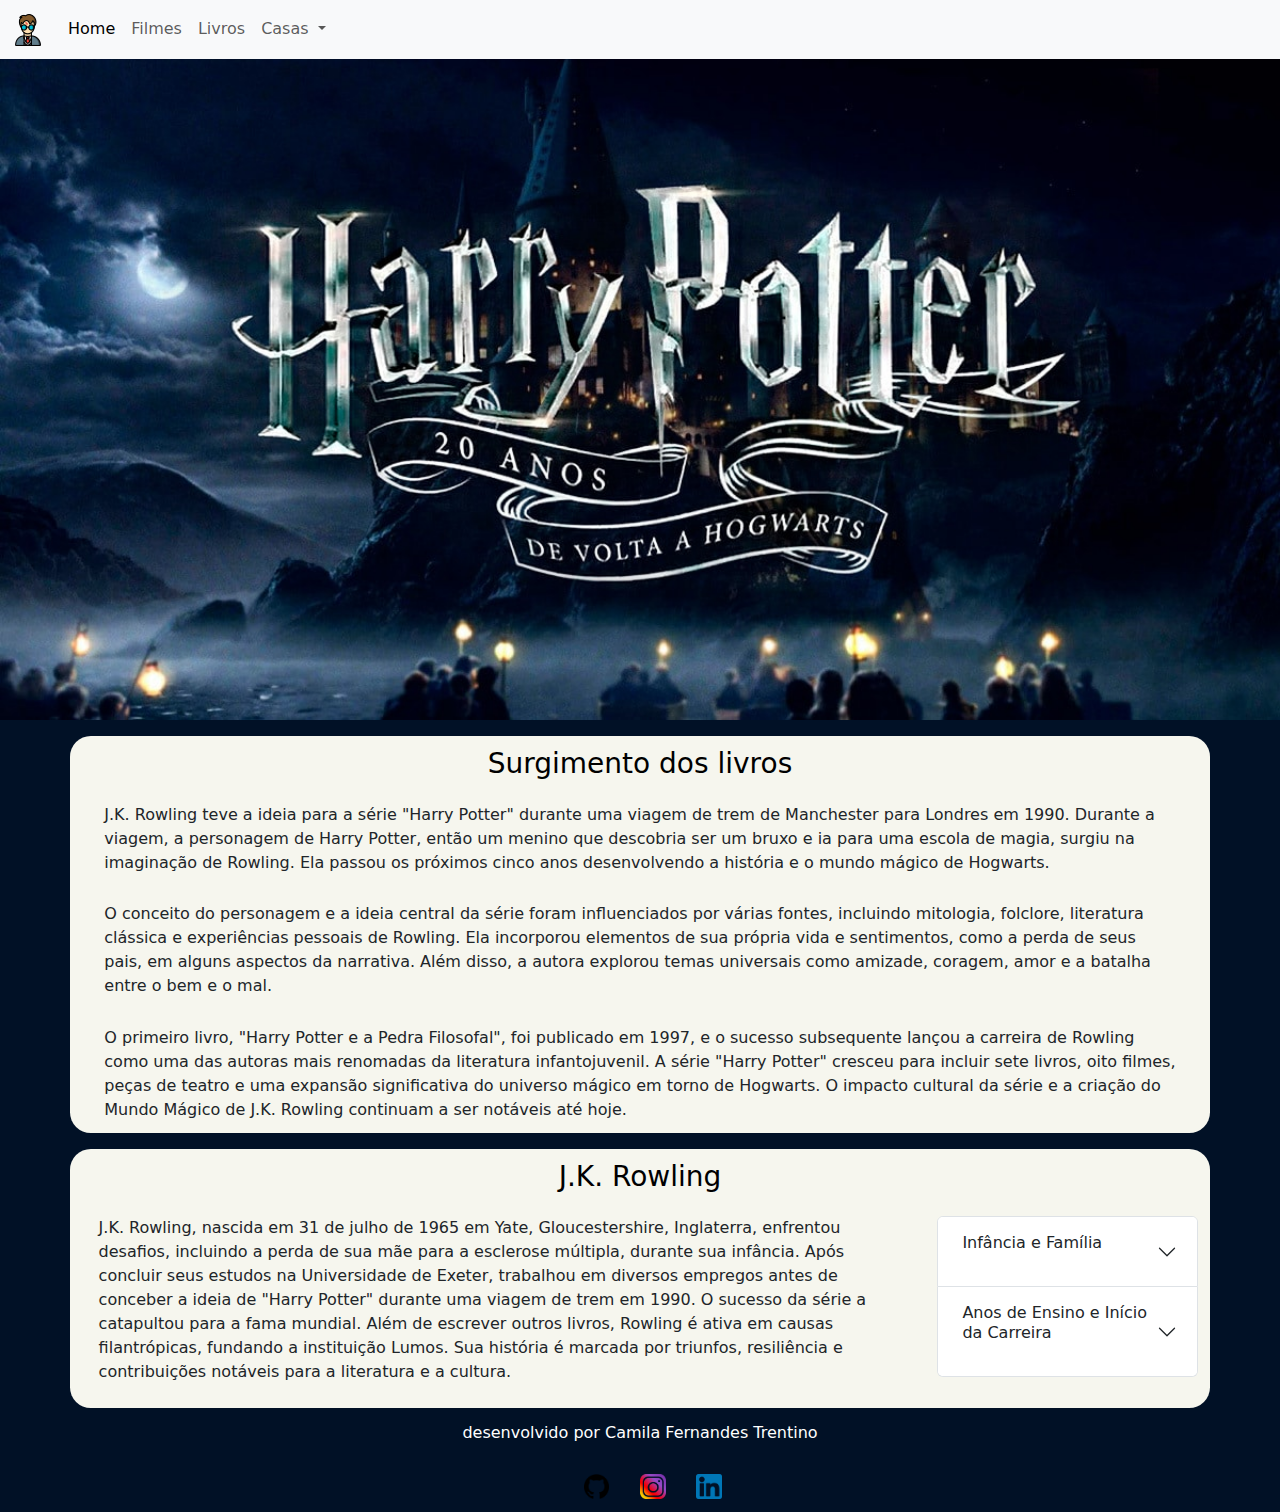
<file: livros.html>
<!doctype html>
<html lang="pt-br">
  <head>
    <meta charset="utf-8">
    <meta name="viewport" content="width=device-width, initial-scale=1">
    <link rel="stylesheet" href="css\bootstrap.css">
    <link rel="stylesheet" href="css\bootstrap-grid.css">
    <link rel="stylesheet" href="css\estilo.css">
    <link rel="shortcut icon" href="img/harry-potter (3).png" type="image/x-icon">
    <title>Harry Potter</title>
    
  </head>
  <body>
    <header class="menu">
        <nav class="navbar navbar-expand-lg bg-body-tertiary">
            <div class="container-fluid">
              <a class="navbar-brand" href="#"><img src="img/harry-potter (3).png" alt=""></a>
              <button class="navbar-toggler" type="button" data-bs-toggle="collapse" data-bs-target="#navbarSupportedContent" aria-controls="navbarSupportedContent" aria-expanded="false" aria-label="Toggle navigation">
                <span class="navbar-toggler-icon"></span>
              </button>
              <div class="collapse navbar-collapse" id="navbarSupportedContent">
                <ul class="navbar-nav me-auto mb-2 mb-lg-0">
                  <li class="nav-item">
                    <a class="nav-link active" aria-current="page" href="index.html">Home</a>
                  </li>
                  <li class="nav-item">
                    <a class="nav-link" href="index.html#filmes">Filmes</a>
                  </li>
                  <li class="nav-item">
                    <a class="nav-link" href="livros.html#livros">Livros</a>
                  </li>
                  <li class="nav-item dropdown">
                    <a class="nav-link dropdown-toggle" href="#" role="button" data-bs-toggle="dropdown" aria-expanded="false">
                      Casas
                    </a>
                    <ul class="dropdown-menu">
        
                          <li><a class="dropdown-item" href="grifinória.html">Grifinória</a></li>
                          <li><a class="dropdown-item" href="sonserina.html"> Sonserina</a></li>
                          <li><a class="dropdown-item" href="lufalufa.html">Lufa-Lufa</a></li>
                          <li><a class="dropdown-item" href="corvinal.html">Corvinal</a></li>
          
                    </ul>
                  </li>
                </ul> 
               
              </div>
            </div>
        </nav>
    </header>
    <figure>
        <img class="banner" src="img/banner.jpg" alt="">
    </figure>

    <main class="container" id="livros">
        <section>
          <h3>Surgimento dos livros</h3>

          <p>J.K. Rowling teve a ideia para a série "Harry Potter" durante uma viagem de trem de Manchester para Londres em 1990. Durante a viagem, a personagem de Harry Potter, então um menino que descobria ser um bruxo e ia para uma escola de magia, surgiu na imaginação de Rowling. Ela passou os próximos cinco anos desenvolvendo a história e o mundo mágico de Hogwarts.</p>

          <p>O conceito do personagem e a ideia central da série foram influenciados por várias fontes, incluindo mitologia, folclore, literatura clássica e experiências pessoais de Rowling. Ela incorporou elementos de sua própria vida e sentimentos, como a perda de seus pais, em alguns aspectos da narrativa. Além disso, a autora explorou temas universais como amizade, coragem, amor e a batalha entre o bem e o mal.</p>
          
          <p>O primeiro livro, "Harry Potter e a Pedra Filosofal", foi publicado em 1997, e o sucesso subsequente lançou a carreira de Rowling como uma das autoras mais renomadas da literatura infantojuvenil. A série "Harry Potter" cresceu para incluir sete livros, oito filmes, peças de teatro e uma expansão significativa do universo mágico em torno de Hogwarts. O impacto cultural da série e a criação do Mundo Mágico de J.K. Rowling continuam a ser notáveis até hoje.</p>
        
        </section>
      </main>
      <main class="container">
        <section>
          <h3>J.K. Rowling </h3>
          
            <div class="row">
              <div class="col-md-9">
                <p>J.K. Rowling, nascida em 31 de julho de 1965 em Yate, Gloucestershire, Inglaterra, enfrentou desafios, incluindo a perda de sua mãe para a esclerose múltipla, durante sua infância. Após concluir seus estudos na Universidade de Exeter, trabalhou em diversos empregos antes de conceber a ideia de "Harry Potter" durante uma viagem de trem em 1990. O sucesso da série a catapultou para a fama mundial. Além de escrever outros livros, Rowling é ativa em causas filantrópicas, fundando a instituição Lumos. Sua história é marcada por triunfos, resiliência e contribuições notáveis para a literatura e a cultura.</p>
              </div>


              <div class="col-md-3">
                <div class="accordion" id="accordionExample">
                  <div class="accordion-item">
                    <h2 class="accordion-header">
                      <button class="accordion-button collapsed" type="button" data-bs-toggle="collapse" data-bs-target="#collapseOne" aria-expanded="false" aria-controls="collapseOne">
                        <p>Infância e Família</p> 
                      </button>
                    </h2>
                    <div id="collapseOne" class="accordion-collapse collapse" data-bs-parent="#accordionExample">
                      <div class="accordion-body">
                        <p>J.K. Rowling nasceu em Yate, Inglaterra, e cresceu em Chepstow, no País de Gales.
                          Ela teve uma infância marcada por desafios familiares, incluindo a perda de sua mãe para a esclerose múltipla.</p>
                      </div>
                    </div>
                  </div>
                  <div class="accordion-item">
                    <h2 class="accordion-header">
                      <button class="accordion-button collapsed" type="button" data-bs-toggle="collapse" data-bs-target="#collapseTwo" aria-expanded="false" aria-controls="collapseTwo">
                      <p>Anos de Ensino e Início da Carreira</p>
                      </button>
                    </h2>
                    <div id="collapseTwo" class="accordion-collapse collapse" data-bs-parent="#accordionExample">
                      <div class="accordion-body">
                        <p> Após concluir seus estudos na Universidade de Exeter, Rowling trabalhou em diversos empregos, incluindo como pesquisadora bilíngue e como professora de inglês no exterior.</p>
                      </div>
                    </div>
                  </div>
                </div>

        
        </section>
      </main>


     
       <footer>
         <p >desenvolvido por Camila Fernandes Trentino </p>
         <a href="https://github.com/Camilatrentino"><img class="social" src="img/github.png" alt=""></a>
         <a href="https://instagram.com/camis_trentino?igshid=ZGUzMzM3NWJiOQ=="><img class="social" src="img/instagram.png" alt=""></a>
         <a href="https://www.linkedin.com/public-profile/settings?lipi=urn%3Ali%3Apage%3Ad_flagship3_profile_self_edit_contact-info%3BYAdZNgR2TB2JRo6RxK3hpg%3D%3D"><img class="social" src="img/linkedin.png" alt=""></a>
       </footer>
      
    
  
  
      
      <!-- <script src="js\bootstrap.js"></script> -->
      <script src="js\bootstrap.bundle.js"></script>
    </body>
  </html
</file>
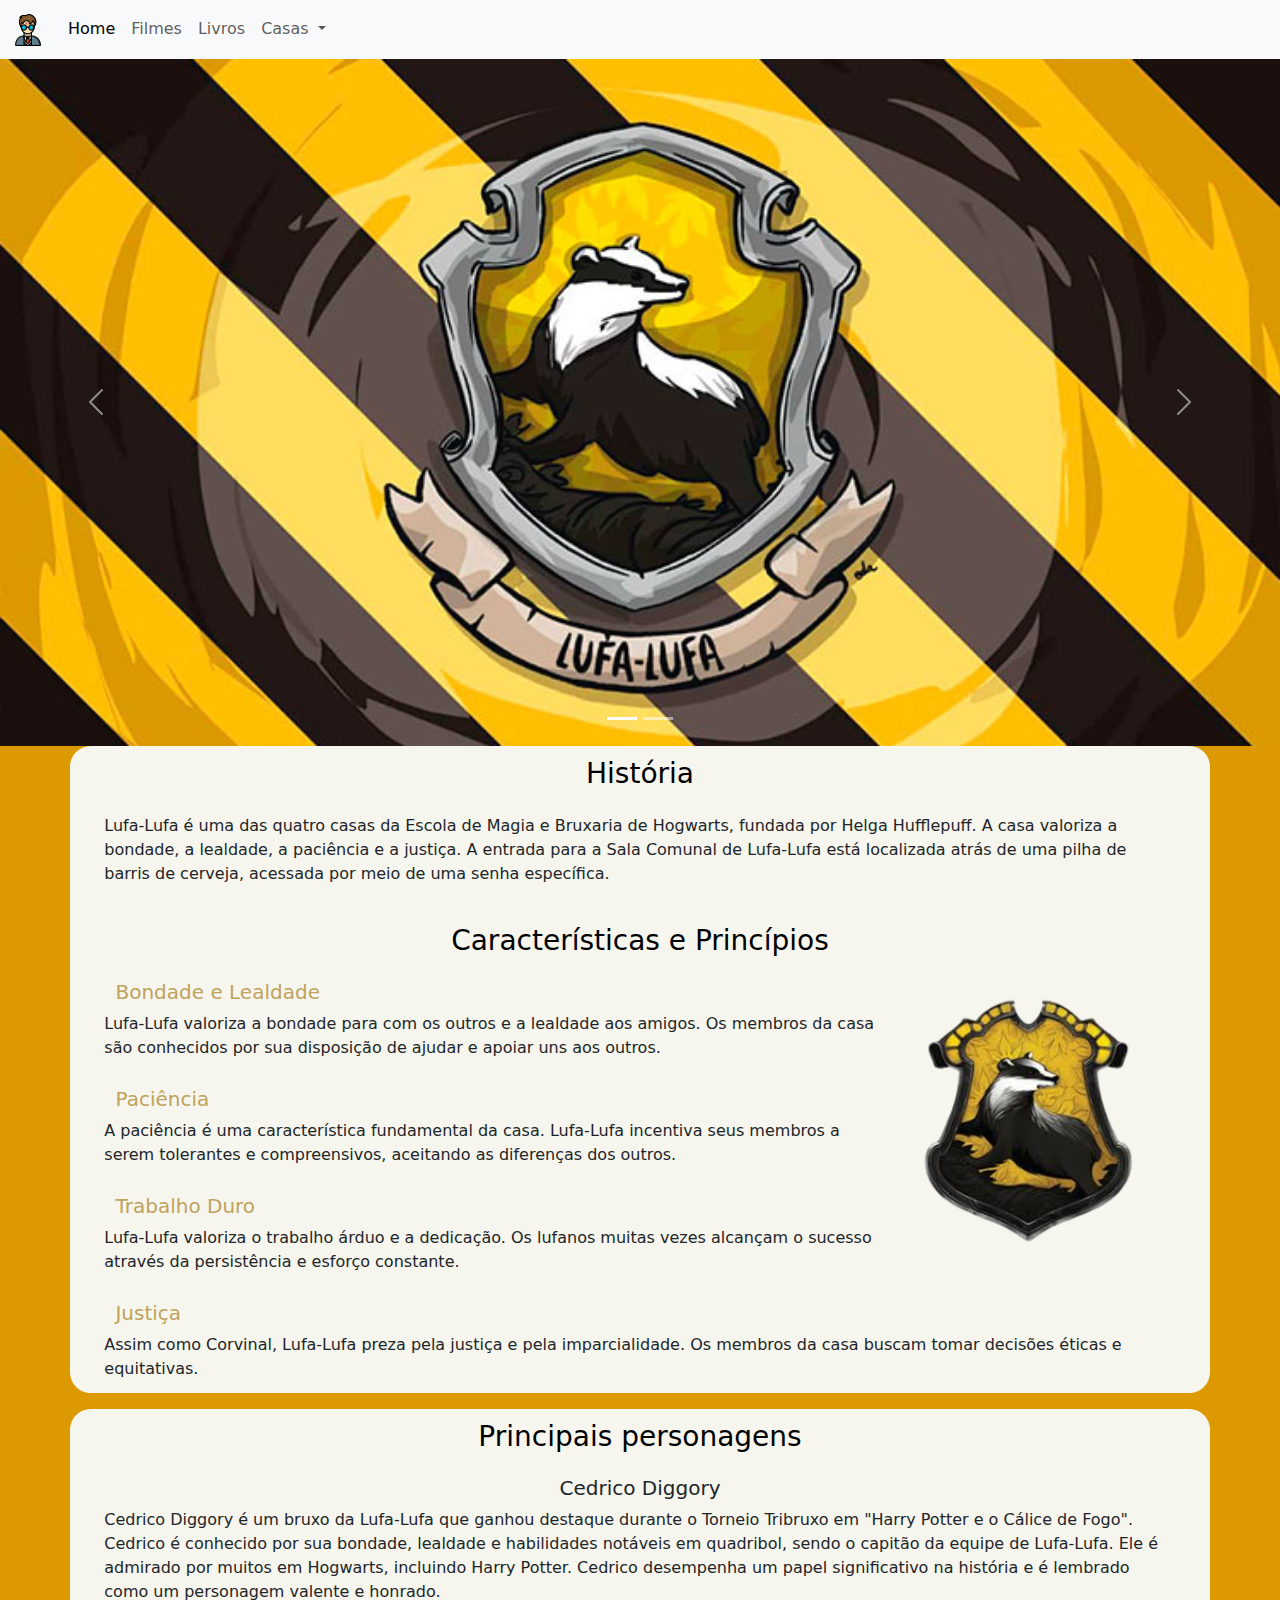
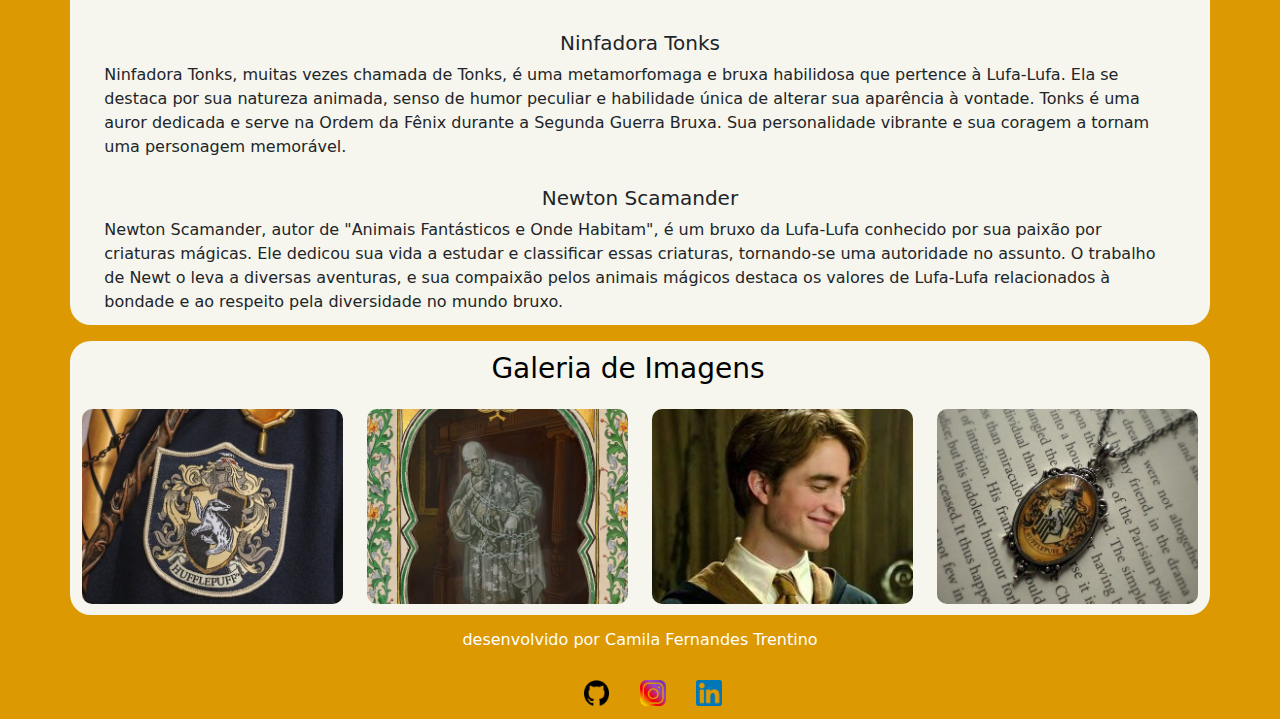
<file: lufalufa.html>
<!doctype html>
<html lang="pt-br">
  <head>
    <meta charset="utf-8">
    <meta name="viewport" content="width=device-width, initial-scale=1">
    <link rel="stylesheet" href="css\bootstrap.css">
    <link rel="stylesheet" href="css\bootstrap-grid.css">
    <link rel="stylesheet" href="css\estilo.css">
    <link rel="shortcut icon" href="img/harry-potter (3).png" type="image/x-icon">
    <title>Harry Potter</title>
    
  </head>
  <body class="bode">
    <header>
        <nav class="navbar navbar-expand-lg bg-body-tertiary">
            <div class="container-fluid">
              <a class="navbar-brand" href="#"><img src="img/harry-potter (3).png" alt=""></a>
              <button class="navbar-toggler" type="button" data-bs-toggle="collapse" data-bs-target="#navbarSupportedContent" aria-controls="navbarSupportedContent" aria-expanded="false" aria-label="Toggle navigation">
                <span class="navbar-toggler-icon"></span>
              </button>
              <div class="collapse navbar-collapse" id="navbarSupportedContent">
                <ul class="navbar-nav me-auto mb-2 mb-lg-0">
                  <li class="nav-item">
                    <a class="nav-link active" aria-current="page" href="index.html">Home</a>
                  </li>
                  <li class="nav-item">
                    <a class="nav-link" href="index.html#filmes">Filmes</a>
                  </li>
                  <li class="nav-item">
                    <a class="nav-link" href="livros.html#livros">Livros</a>
                  </li>
                  <li class="nav-item dropdown">
                    <a class="nav-link dropdown-toggle" href="#" role="button" data-bs-toggle="dropdown" aria-expanded="false">
                      Casas
                    </a>
                    <ul class="dropdown-menu">
        
                          <li><a class="dropdown-item" href="grifinória.html">Grifinória</a></li>
                          <li><a class="dropdown-item" href="sonserina.html"> Sonserina</a></li>
                          <li><a class="dropdown-item" href="lufalufa.html">Lufa-Lufa</a></li>
                          <li><a class="dropdown-item" href="corvinal.html">Corvinal</a></li>
          
                    </ul>
                  </li>
                </ul> 
                
              </div>
            </div>
        </nav>
    </header>
    <div class="amem">
        <div id="carouselExampleCaptions" class="carousel slide">
          <div class="carousel-indicators">
            <button type="button" data-bs-target="#carouselExampleCaptions" data-bs-slide-to="0" class="active" aria-current="true" aria-label="Slide 1"></button>
            <button type="button" data-bs-target="#carouselExampleCaptions" data-bs-slide-to="1" aria-label="Slide 2"></button>
           
        
    
          </div>
          <div class="carousel-inner" id="galeria">
            <div class="carousel-item active">
              <img class="hp" src="img/lufa10-fotor-20231109212651.png" class="d-block w-100" alt="...">
            </div>
            <div class="carousel-item">
              <img class="hp" src="img/edrico_digorry_harry_potter_reprod_widelg-fotor-20231109212816.png" class="d-block w-100" alt="...">
            </div>
            
          </div>
          <button class="carousel-control-prev" type="button" data-bs-target="#carouselExampleCaptions" data-bs-slide="prev">
            <span class="carousel-control-prev-icon" aria-hidden="true"></span>
            <span class="visually-hidden">Previous</span>
          </button>
          <button class="carousel-control-next" type="button" data-bs-target="#carouselExampleCaptions" data-bs-slide="next">
            <span class="carousel-control-next-icon" aria-hidden="true"></span>
            <span class="visually-hidden">Next</span>
          </button>
        </div>
      </div>


      <main class="container">
        <section>
          <h3>História</h3>
          
  
          <p>Lufa-Lufa é uma das quatro casas da Escola de Magia e Bruxaria de Hogwarts, fundada por Helga Hufflepuff. A casa valoriza a bondade, a lealdade, a paciência e a justiça. A entrada para a Sala Comunal de Lufa-Lufa está localizada atrás de uma pilha de barris de cerveja, acessada por meio de uma senha específica.</p>
  
          <h3>Características e Princípios</h3>
          <img  class="ri" src="img/images-removebg-preview.png" alt="">
          <h5 class="ll">Bondade e Lealdade</h5>
          <p>  Lufa-Lufa valoriza a bondade para com os outros e a lealdade aos amigos. Os membros da casa são conhecidos por sua disposição de ajudar e apoiar uns aos outros.</p>

          <h5 class="ll">Paciência</h5>
          <p> A paciência é uma característica fundamental da casa. Lufa-Lufa incentiva seus membros a serem tolerantes e compreensivos, aceitando as diferenças dos outros.</p>
            

          <h5 class="ll">Trabalho Duro</h5>
          <p>Lufa-Lufa valoriza o trabalho árduo e a dedicação. Os lufanos muitas vezes alcançam o sucesso através da persistência e esforço constante.</p>
    

          <h5 class="ll">Justiça</h5>
          <p> Assim como Corvinal, Lufa-Lufa preza pela justiça e pela imparcialidade. Os membros da casa buscam tomar decisões éticas e equitativas.</p>


        </section>
      </main>

      <main class="container">
        <section>
          <h3>Principais personagens</h3>
        
          <h5 class="pp">Cedrico Diggory</h5>
          <p>Cedrico Diggory é um bruxo da Lufa-Lufa que ganhou destaque durante o Torneio Tribruxo em "Harry Potter e o Cálice de Fogo". Cedrico é conhecido por sua bondade, lealdade e habilidades notáveis em quadribol, sendo o capitão da equipe de Lufa-Lufa. Ele é admirado por muitos em Hogwarts, incluindo Harry Potter. Cedrico desempenha um papel significativo na história e é lembrado como um personagem valente e honrado.</p>

          <h5 class="pp">Ninfadora Tonks</h5>
          <p>Ninfadora Tonks, muitas vezes chamada de Tonks, é uma metamorfomaga e bruxa habilidosa que pertence à Lufa-Lufa. Ela se destaca por sua natureza animada, senso de humor peculiar e habilidade única de alterar sua aparência à vontade. Tonks é uma auror dedicada e serve na Ordem da Fênix durante a Segunda Guerra Bruxa. Sua personalidade vibrante e sua coragem a tornam uma personagem memorável.</p>

          <h5 class="pp">Newton Scamander</h5>
          <p>Newton Scamander, autor de "Animais Fantásticos e Onde Habitam", é um bruxo da Lufa-Lufa conhecido por sua paixão por criaturas mágicas. Ele dedicou sua vida a estudar e classificar essas criaturas, tornando-se uma autoridade no assunto. O trabalho de Newt o leva a diversas aventuras, e sua compaixão pelos animais mágicos destaca os valores de Lufa-Lufa relacionados à bondade e ao respeito pela diversidade no mundo bruxo.</p>


          
        </section>
      </main>

      <main class="container">
        <section class="shadownova">
         <div class="row col-md-12 text-center">
           <h3>Galeria de Imagens</h3>
         </div>
         <div class="row">
           <div class="col-md-3 espacocol3"><img class="imggaleria" src="img/lufa20231109224722.png" alt=""></div>
           <div class="col-md-3 espacocol3"><img class="imggaleria" src="img/lufabfc9f8da9069cdd3ad-fotor-20231109224945.png" alt=""></div>
           <div class="col-md-3 espacocol3"><img class="imggaleria" src="img/lufac9fa78e26419e9854842e-fotor-20231109225034.png" alt=""></div>
           <div class="col-md-3 espacocol3"><img class="imggaleria" src="img/lufaebe6944f26f58a514f1-fotor-20231109224855.png" alt=""></div>
         </div>
        </section>
       </main>
      
       
       <footer>
        <p >desenvolvido por Camila Fernandes Trentino </p>
        <a href="https://github.com/Camilatrentino"><img class="social" src="img/github.png" alt=""></a>
        <a href="https://instagram.com/camis_trentino?igshid=ZGUzMzM3NWJiOQ=="><img class="social" src="img/instagram.png" alt=""></a>
        <a href="https://www.linkedin.com/public-profile/settings?lipi=urn%3Ali%3Apage%3Ad_flagship3_profile_self_edit_contact-info%3BYAdZNgR2TB2JRo6RxK3hpg%3D%3D"><img class="social" src="img/linkedin.png" alt=""></a>
      </footer>
  
    




     <!-- <script src="js\bootstrap.js"></script> -->
     <script src="js\bootstrap.bundle.js"></script>
    </body>
  </html
</file>
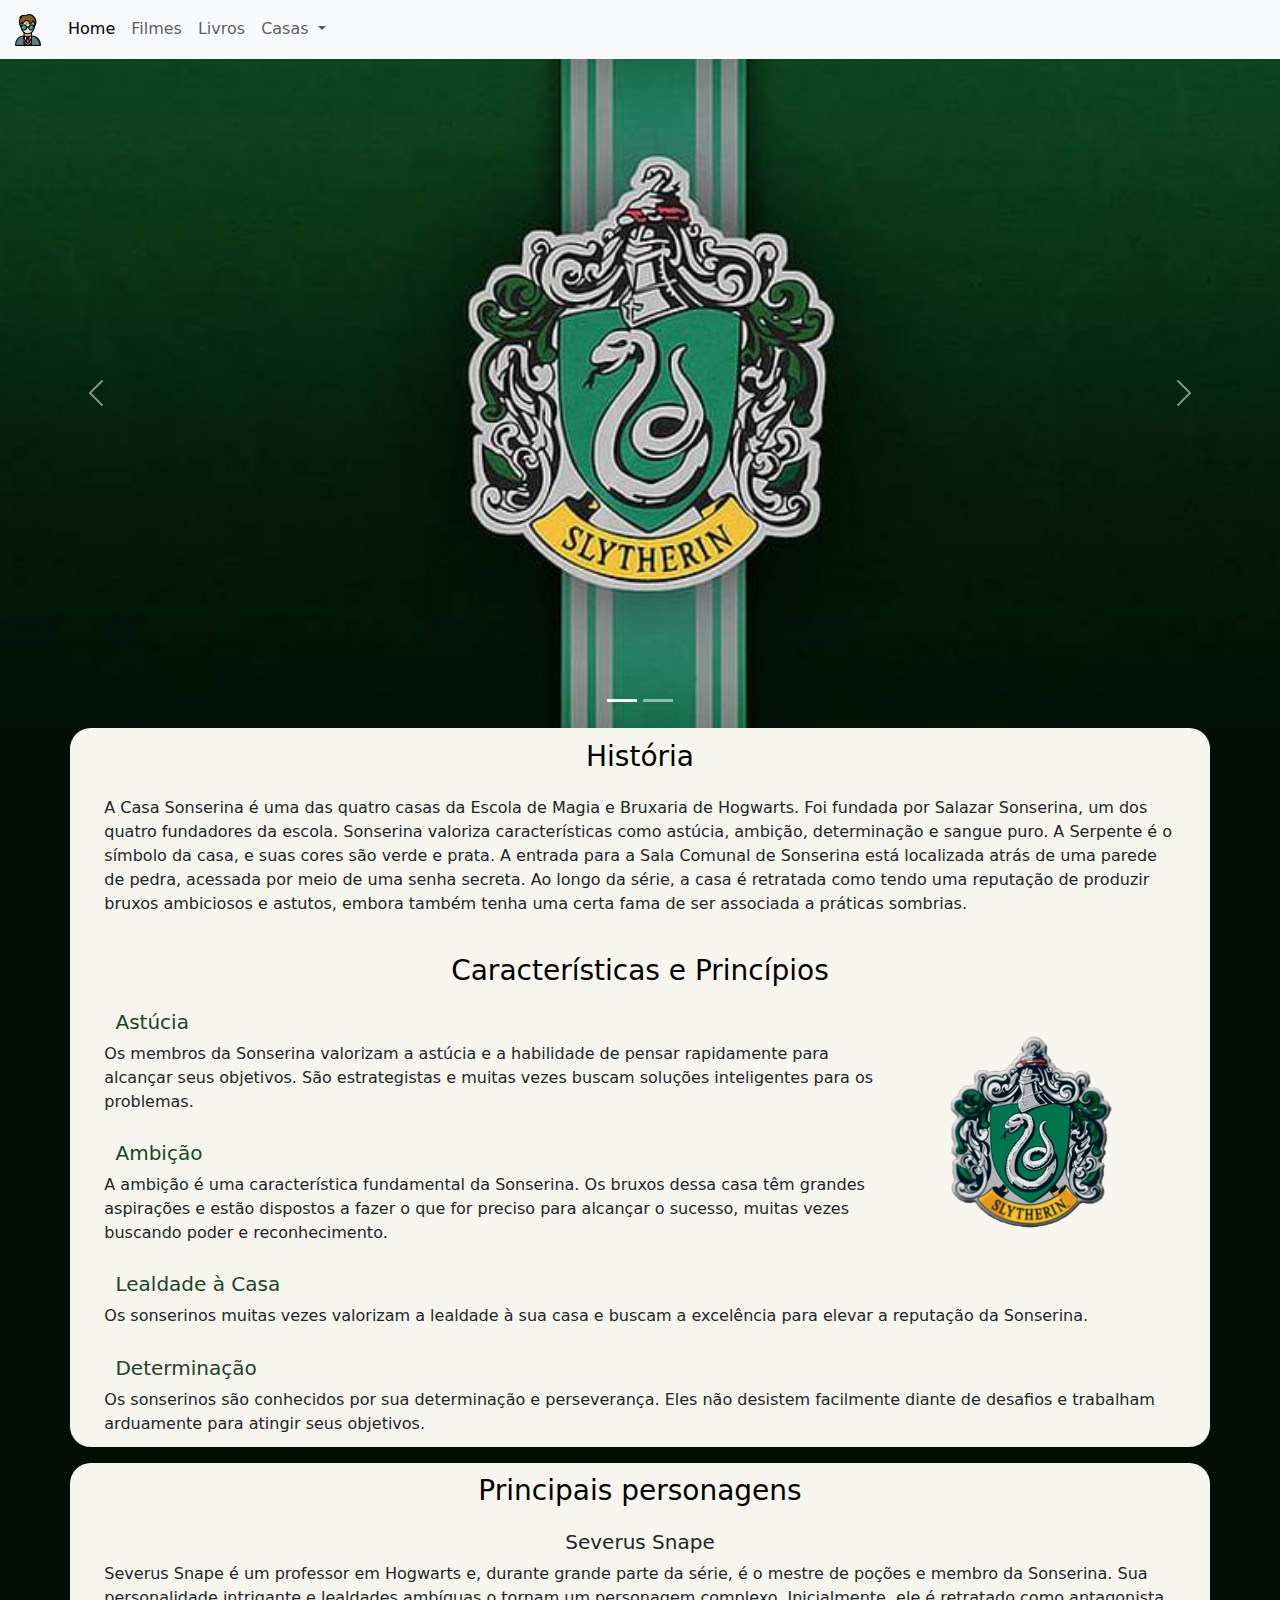
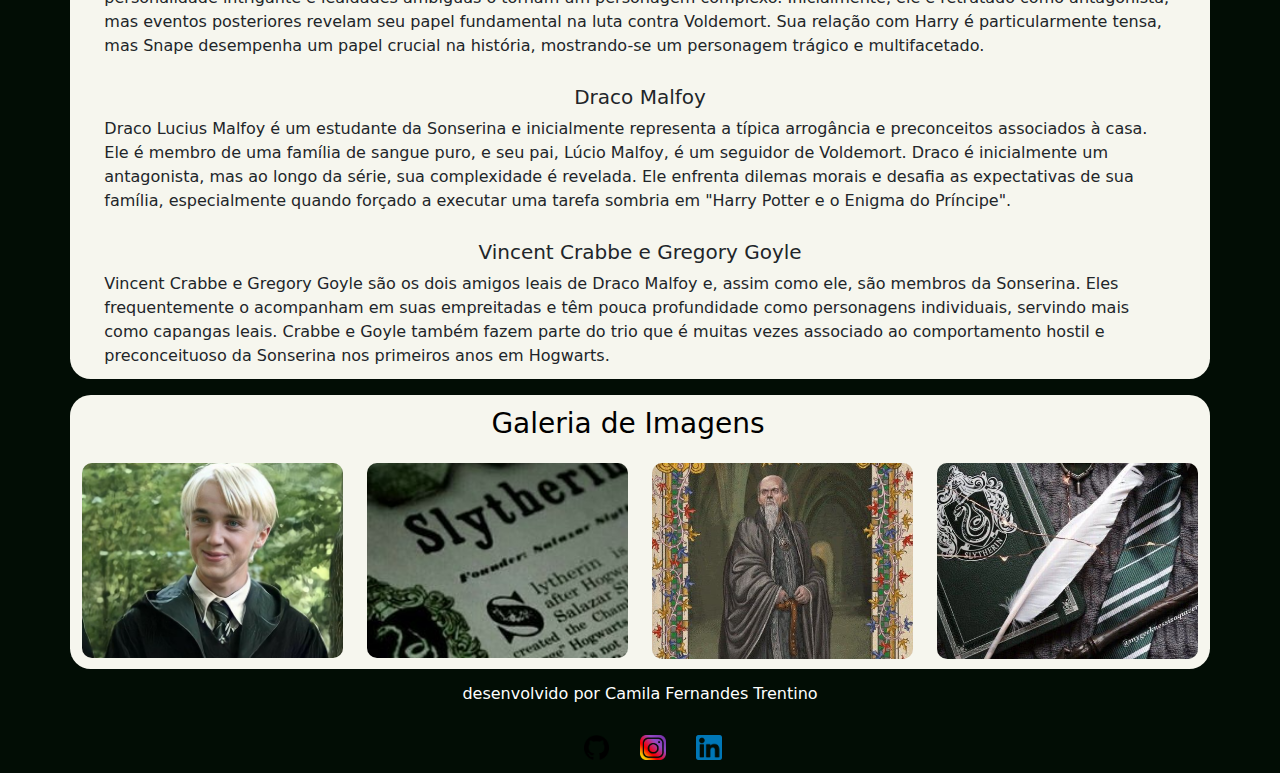
<file: sonserina.html>
<!doctype html>
<html lang="pt-br">
  <head>
    <meta charset="utf-8">
    <meta name="viewport" content="width=device-width, initial-scale=1">
    <link rel="stylesheet" href="css\bootstrap.css">
    <link rel="stylesheet" href="css\bootstrap-grid.css">
    <link rel="stylesheet" href="css\estilo.css">
    <link rel="shortcut icon" href="img/harry-potter (3).png" type="image/x-icon">
    <title>Harry Potter</title>
    
  </head>
  <body class="bod">
    <header>
        <nav class="navbar navbar-expand-lg bg-body-tertiary">
            <div class="container-fluid">
              <a class="navbar-brand" href="#"><img src="img/harry-potter (3).png" alt=""></a>
              <button class="navbar-toggler" type="button" data-bs-toggle="collapse" data-bs-target="#navbarSupportedContent" aria-controls="navbarSupportedContent" aria-expanded="false" aria-label="Toggle navigation">
                <span class="navbar-toggler-icon"></span>
              </button>
              <div class="collapse navbar-collapse" id="navbarSupportedContent">
                <ul class="navbar-nav me-auto mb-2 mb-lg-0">
                  <li class="nav-item">
                    <a class="nav-link active" aria-current="page" href="index.html">Home</a>
                  </li>
                  <li class="nav-item">
                    <a class="nav-link" href="index.html#filmes">Filmes</a>
                  </li>
                  <li class="nav-item">
                    <a class="nav-link" href="livros.html#livros">Livros</a>
                  </li>
                  <li class="nav-item dropdown">
                    <a class="nav-link dropdown-toggle" href="#" role="button" data-bs-toggle="dropdown" aria-expanded="false">
                      Casas
                    </a>
                    <ul class="dropdown-menu">
        
                          <li><a class="dropdown-item" href="grifinória.html">Grifinória</a></li>
                          <li><a class="dropdown-item" href="sonserina.html"> Sonserina</a></li>
                          <li><a class="dropdown-item" href="lufalufa.html">Lufa-Lufa</a></li>
                          <li><a class="dropdown-item" href="corvinal.html">Corvinal</a></li>
          
                    </ul>
                  </li>
                </ul> 
                
              </div>
            </div>
        </nav>
    </header>
    <div class="amem">
        <div id="carouselExampleCaptions" class="carousel slide">
          <div class="carousel-indicators">
            <button type="button" data-bs-target="#carouselExampleCaptions" data-bs-slide-to="0" class="active" aria-current="true" aria-label="Slide 1"></button>
            <button type="button" data-bs-target="#carouselExampleCaptions" data-bs-slide-to="1" aria-label="Slide 2"></button>
           
        
    
          </div>
          <div class="carousel-inner" id="galeria">
            <div class="carousel-item active">
              <img class="hp" src="img/-potter-hogwarts-wallpaper-preview-fotor-20231109205550.png" class="d-block w-100" alt="...">
            </div>
            <div class="carousel-item">
              <img class="hp" src="img/draco.png" class="d-block w-100" alt="...">
            </div>
            
          </div>
          <button class="carousel-control-prev" type="button" data-bs-target="#carouselExampleCaptions" data-bs-slide="prev">
            <span class="carousel-control-prev-icon" aria-hidden="true"></span>
            <span class="visually-hidden">Previous</span>
          </button>
          <button class="carousel-control-next" type="button" data-bs-target="#carouselExampleCaptions" data-bs-slide="next">
            <span class="carousel-control-next-icon" aria-hidden="true"></span>
            <span class="visually-hidden">Next</span>
          </button>
        </div>
      </div>


      <main class="container">
        <section>
          <h3>História</h3>
          
  
          <p>A Casa Sonserina é uma das quatro casas da Escola de Magia e Bruxaria de Hogwarts. Foi fundada por Salazar Sonserina, um dos quatro fundadores da escola. Sonserina valoriza características como astúcia, ambição, determinação e sangue puro. A Serpente é o símbolo da casa, e suas cores são verde e prata. A entrada para a Sala Comunal de Sonserina está localizada atrás de uma parede de pedra, acessada por meio de uma senha secreta. Ao longo da série, a casa é retratada como tendo uma reputação de produzir bruxos ambiciosos e astutos, embora também tenha uma certa fama de ser associada a práticas sombrias.</p>
  
          <h3>Características e Princípios</h3>
          <img  class="ri" src="img/E84782_cópia-removebg-preview.png" alt="">
          <h5 class="ss">Astúcia</h5>
          <p>Os membros da Sonserina valorizam a astúcia e a habilidade de pensar rapidamente para alcançar seus objetivos. São estrategistas e muitas vezes buscam soluções inteligentes para os problemas.</p>

          <h5 class="ss">Ambição</h5>
          <p>A ambição é uma característica fundamental da Sonserina. Os bruxos dessa casa têm grandes aspirações e estão dispostos a fazer o que for preciso para alcançar o sucesso, muitas vezes buscando poder e reconhecimento.</p>
            

          <h5 class="ss">Lealdade à Casa</h5>
          <p> Os sonserinos muitas vezes valorizam a lealdade à sua casa e buscam a excelência para elevar a reputação da Sonserina.</p>
    

          <h5 class="ss">Determinação</h5>
          <p> Os sonserinos são conhecidos por sua determinação e perseverança. Eles não desistem facilmente diante de desafios e trabalham arduamente para atingir seus objetivos.</p>
        </section>
      </main>

      <main class="container">
        <section>
          <h3>Principais personagens</h3>
        
          <h5 class="pp">Severus Snape</h5>
          <p>Severus Snape é um professor em Hogwarts e, durante grande parte da série, é o mestre de poções e membro da Sonserina. Sua personalidade intrigante e lealdades ambíguas o tornam um personagem complexo. Inicialmente, ele é retratado como antagonista, mas eventos posteriores revelam seu papel fundamental na luta contra Voldemort. Sua relação com Harry é particularmente tensa, mas Snape desempenha um papel crucial na história, mostrando-se um personagem trágico e multifacetado.</p>

          <h5 class="pp">Draco Malfoy </h5>
          <p>Draco Lucius Malfoy é um estudante da Sonserina e inicialmente representa a típica arrogância e preconceitos associados à casa. Ele é membro de uma família de sangue puro, e seu pai, Lúcio Malfoy, é um seguidor de Voldemort. Draco é inicialmente um antagonista, mas ao longo da série, sua complexidade é revelada. Ele enfrenta dilemas morais e desafia as expectativas de sua família, especialmente quando forçado a executar uma tarefa sombria em "Harry Potter e o Enigma do Príncipe".</p>

          <h5 class="pp">Vincent Crabbe e Gregory Goyle </h5>
          <p>Vincent Crabbe e Gregory Goyle são os dois amigos leais de Draco Malfoy e, assim como ele, são membros da Sonserina. Eles frequentemente o acompanham em suas empreitadas e têm pouca profundidade como personagens individuais, servindo mais como capangas leais. Crabbe e Goyle também fazem parte do trio que é muitas vezes associado ao comportamento hostil e preconceituoso da Sonserina nos primeiros anos em Hogwarts.</p>


          
        </section>
      </main>

      <main class="container">
        <section class="shadownova">
         <div class="row col-md-12 text-center">
           <h3>Galeria de Imagens</h3>
         </div>
         <div class="row">
           <div class="col-md-3 espacocol3"><img class="imggaleria" src="img/galerias.png" alt=""></div>
           <div class="col-md-3 espacocol3"><img class="imggaleria" src="img/65c7d5e71b8d08150ab1c936d547c50d-fotor-20231109224154.png" alt=""></div>
           <div class="col-md-3 espacocol3"><img class="imggaleria" src="img/c4e354dbce3e1b089de1da3dfaf08af3-fotor-20231109224335.png" alt=""></div>
           <div class="col-md-3 espacocol3"><img class="imggaleria" src="img/a5734da62067ee6684e89bf9c867db8b-fotor-20231109224254.png" alt=""></div>
         </div>
        </section>
       </main>
       
      
       <footer>
        <p >desenvolvido por Camila Fernandes Trentino </p>
        <a href="https://github.com/Camilatrentino"><img class="social" src="img/github.png" alt=""></a>
        <a href="https://instagram.com/camis_trentino?igshid=ZGUzMzM3NWJiOQ=="><img class="social" src="img/instagram.png" alt=""></a>
        <a href="https://www.linkedin.com/public-profile/settings?lipi=urn%3Ali%3Apage%3Ad_flagship3_profile_self_edit_contact-info%3BYAdZNgR2TB2JRo6RxK3hpg%3D%3D"><img class="social" src="img/linkedin.png" alt=""></a>
      </footer>
  
    




     <!-- <script src="js\bootstrap.js"></script> -->
     <script src="js\bootstrap.bundle.js"></script>
    </body>
  </html
</file>
